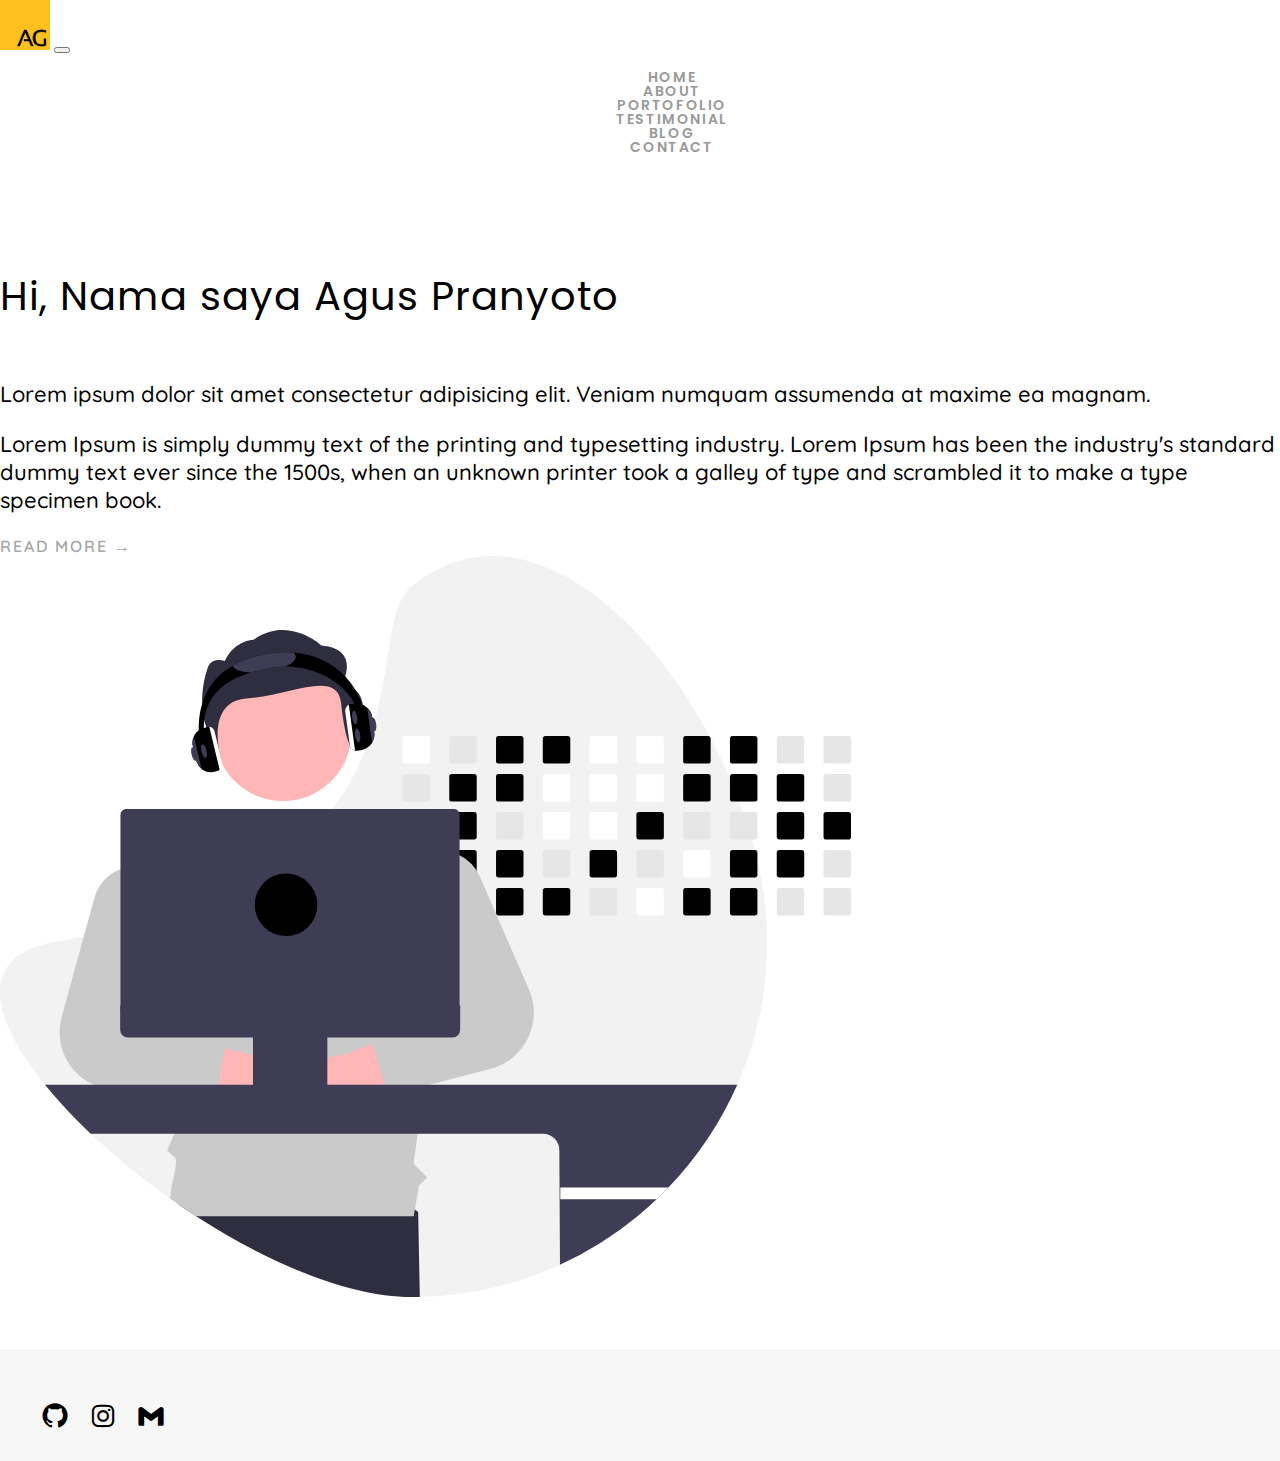
<file: index.html>
<!DOCTYPE html>
<html lang="en">
  <head>
    <meta charset="UTF-8" />
    <meta http-equiv="X-UA-Compatible" content="IE=edge" />
    <meta name="viewport" content="width=device-width, initial-scale=1.0" />
    <title>Portofolio Agus Pranyoto</title>
    <!-- google font -->
    <link
      href="https://fonts.googleapis.com/css2?family=Poppins:ital,wght@0,100;0,200;0,300;0,400;0,500;0,600;0,700;0,800;0,900;1,100;1,200;1,300;1,400;1,500;1,600;1,700;1,800;1,900&display=swap"
      rel="stylesheet"
    />
    <link
      href="https://fonts.googleapis.com/css2?family=Quicksand:wght@300;400;500;600;700&display=swap"
      rel="stylesheet"
    />
    <!-- bootstrap css file -->
    <link
      href="https://cdn.jsdelivr.net/npm/bootstrap@5.0.2/dist/css/bootstrap.min.css"
      rel="stylesheet"
      integrity="sha384-EVSTQN3/azprG1Anm3QDgpJLIm9Nao0Yz1ztcQTwFspd3yD65VohhpuuCOmLASjC"
      crossorigin="anonymous"
    />
    <!-- box icon  -->
    <link
      href="https://unpkg.com/boxicons@2.1.2/css/boxicons.min.css"
      rel="stylesheet"
    />
    <!-- css file -->
    <link rel="stylesheet" href="./css/style.css" />
  </head>
  <body>
    <!-- main start -->
    <div class="main-wrapper">
      <!-- header start -->
      <div class="header">
        <!-- nav start -->
        <nav class="navbar navbar-expand-lg navbar-light">
          <div class="container">
            <a class="navbar-brand" href="index.html">
              <img src="img/logo aguud2.png" width="50" alt="" />
            </a>
            <button
              class="navbar-toggler"
              type="button"
              data-bs-toggle="collapse"
              data-bs-target="#navbarSupportedContent"
              aria-controls="navbarSupportedContent"
              aria-expanded="false"
              aria-label="Toggle navigation"
            >
              <span class="navbar-toggler-icon"></span>
            </button>
            <div class="collapse navbar-collapse" id="navbarSupportedContent">
              <ul class="navbar-nav ms-auto mt-2 mt-lg-0">
                <li class="nav-item">
                  <a class="nav-link" href="index.html">Home</a>
                </li>
                <li class="nav-item">
                  <a class="nav-link" href="about.html">About</a>
                </li>
                <li class="nav-item">
                  <a class="nav-link" href="portofolio.html">Portofolio</a>
                </li>
                <li class="nav-item">
                  <a class="nav-link" href="testimonial.html">Testimonial</a>
                </li>
                <li class="nav-item">
                  <a class="nav-link" href="blog.html">Blog</a>
                </li>
                <li class="nav-item">
                  <a class="nav-link" href="contact.html">Contact</a>
                </li>
              </ul>
            </div>
          </div>
        </nav>
        <!-- nav end -->
      </div>
      <!-- header end -->
      <!-- banner content start -->
      <div class="banner-section">
        <div class="container">
          <div class="row justify-content-center align-items-center">
            <div class="col-lg-6">
              <h1 class="banner-title">Hi, Nama saya Agus Pranyoto</h1>
              <p class="banner-desc">
                Lorem ipsum dolor sit amet consectetur adipisicing elit. Veniam
                numquam assumenda at maxime ea magnam.
              </p>
              <p class="banner-desc pb-3">
                Lorem Ipsum is simply dummy text of the printing and typesetting
                industry. Lorem Ipsum has been the industry's standard dummy
                text ever since the 1500s, when an unknown printer took a galley
                of type and scrambled it to make a type specimen book.
              </p>
              <a href="about.html" class="banner-btn">read more &rarr;</a>
            </div>
            <div class="col-lg-6 col-md-8">
              <img src="img/1.svg" alt="" />
            </div>
          </div>
        </div>
      </div>
      <!-- banner content end -->
    </div>
    <!-- main end -->
    <!-- footer start-->
    <div class="footer">
      <div class="container">
        <div class="social-media text-center">
          <ul class="footer-list">
            <li>
              <a href="https://github.com/aguspranyoto"
                ><i class="bx bxl-github"></i
              ></a>
            </li>
            <li>
              <a href="https://www.instagram.com/aguud/"
                ><i class="bx bxl-instagram"></i
              ></a>
            </li>
            <li>
              <a href="mailto:agusprnyt@gmail.com"
                ><i class="bx bxl-gmail"></i
              ></a>
            </li>
          </ul>
        </div>
      </div>
    </div>
    <!-- footer end -->

    <!-- script bootstrap js -->
    <script
      src="https://cdn.jsdelivr.net/npm/bootstrap@5.0.2/dist/js/bootstrap.bundle.min.js"
      integrity="sha384-MrcW6ZMFYlzcLA8Nl+NtUVF0sA7MsXsP1UyJoMp4YLEuNSfAP+JcXn/tWtIaxVXM"
      crossorigin="anonymous"
    ></script>
  </body>
</html>
</file>
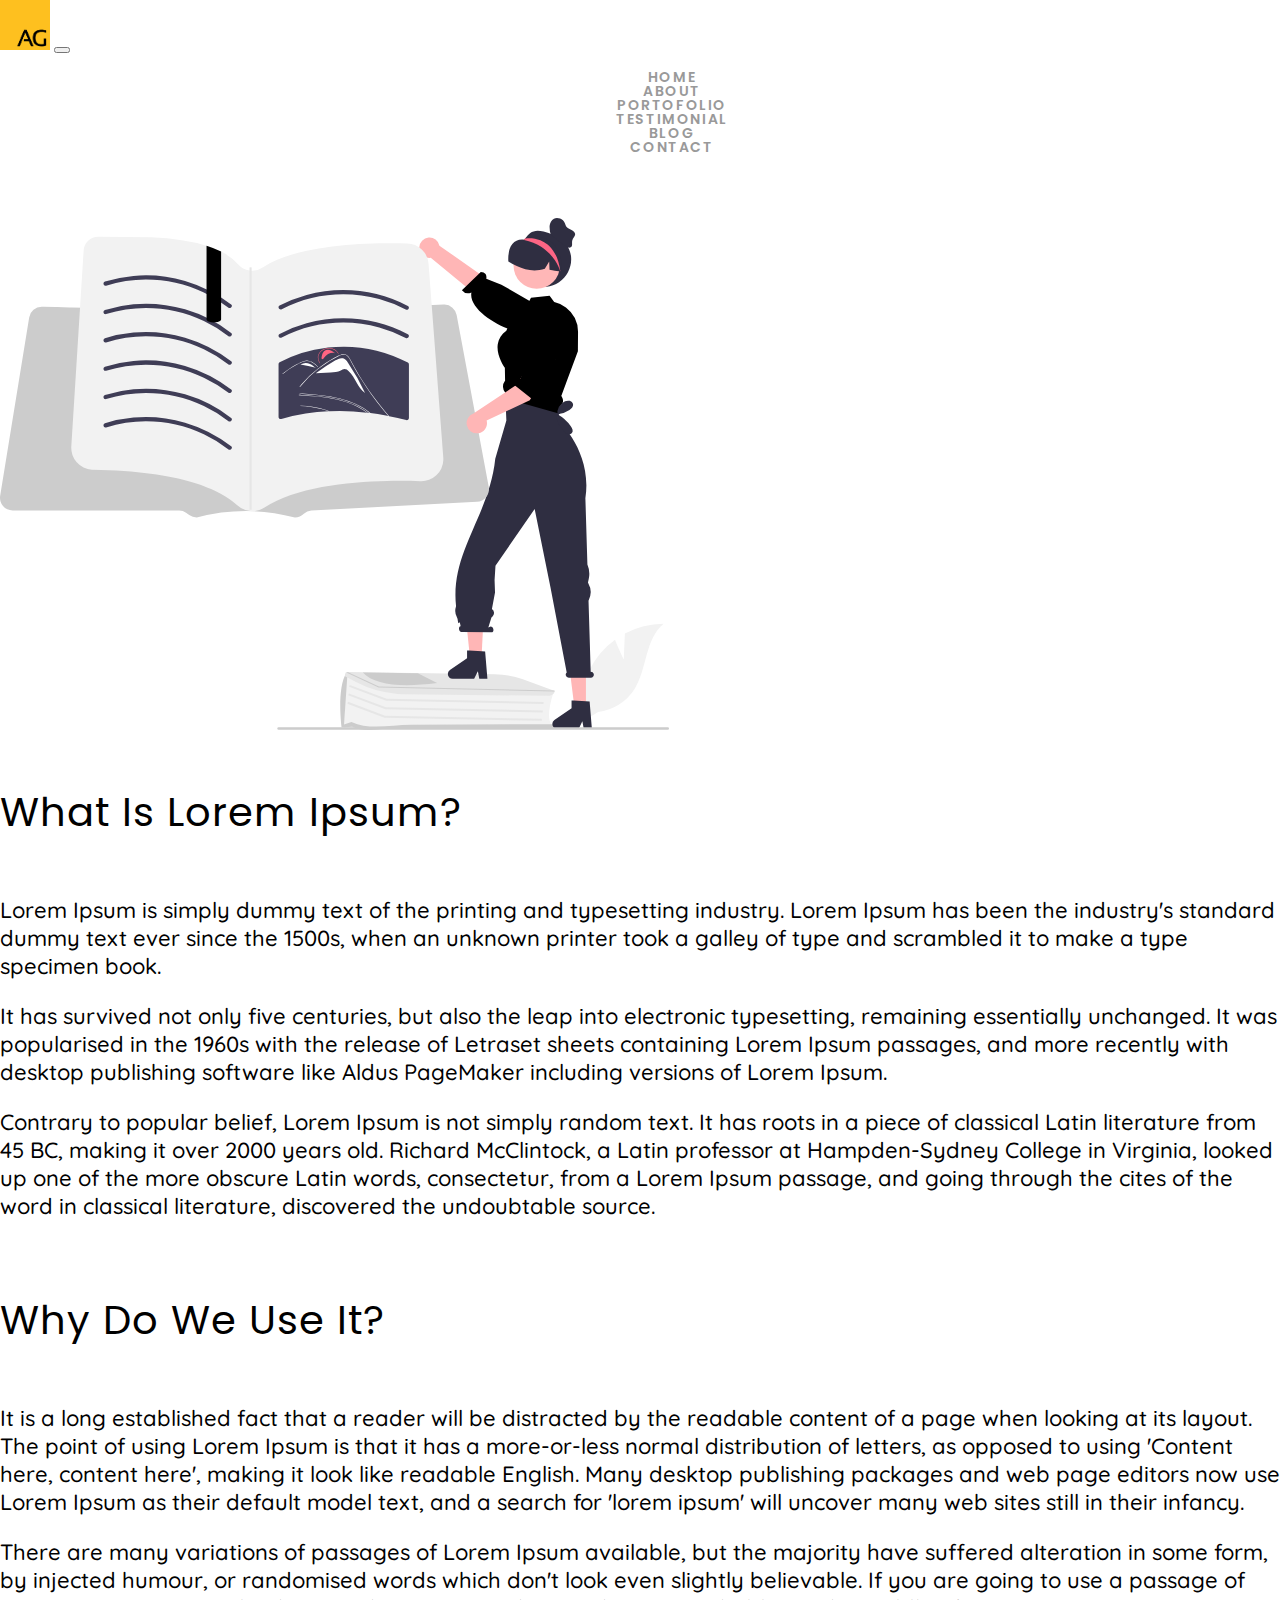
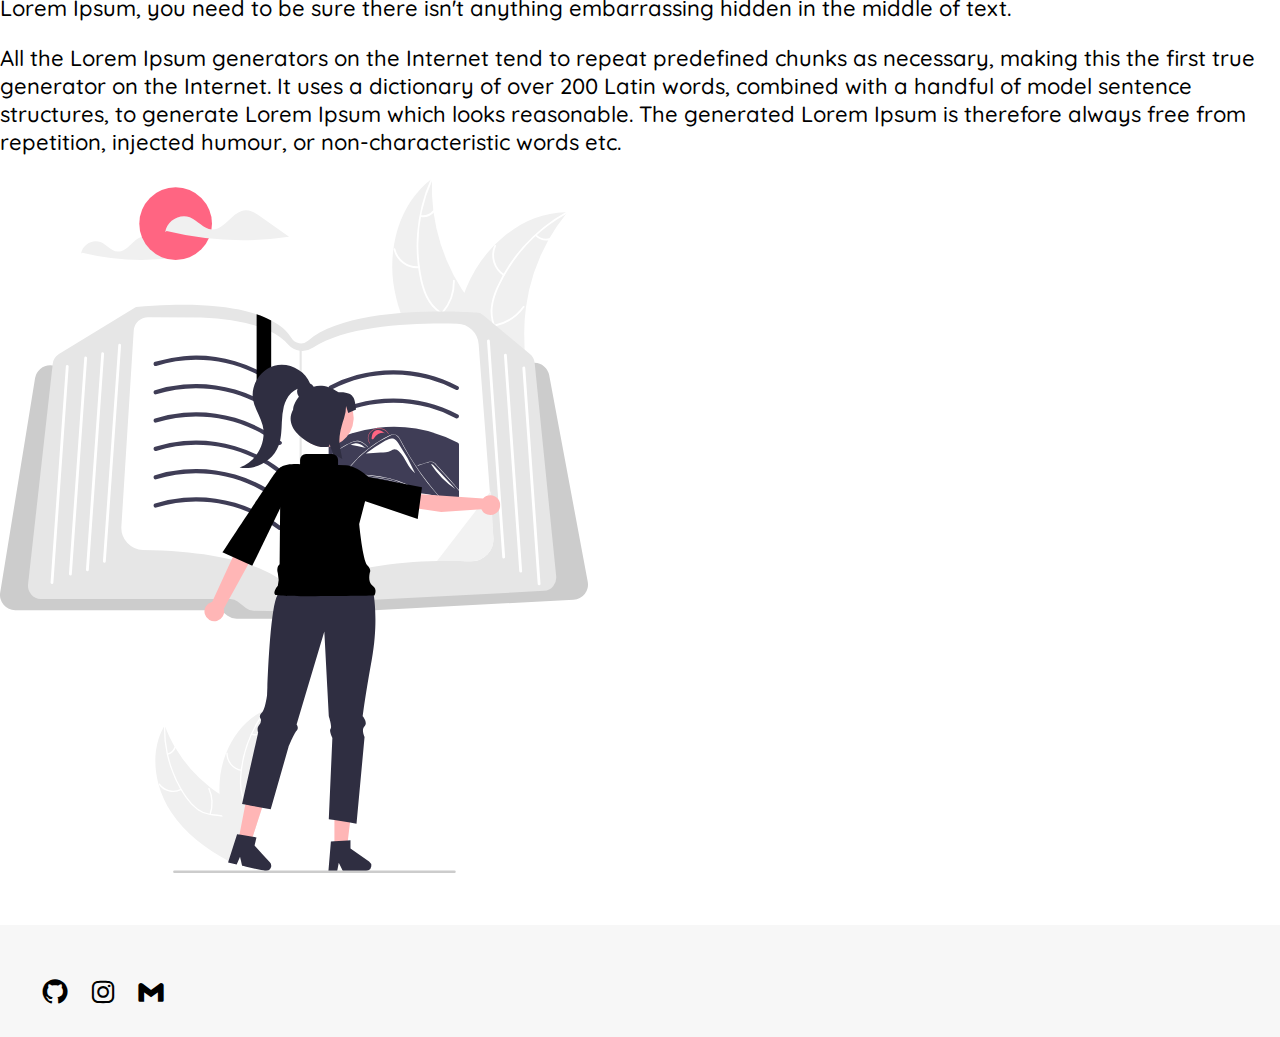
<file: about.html>
<!DOCTYPE html>
<html lang="en">
  <head>
    <meta charset="UTF-8" />
    <meta http-equiv="X-UA-Compatible" content="IE=edge" />
    <meta name="viewport" content="width=device-width, initial-scale=1.0" />
    <title>Aguud</title>
    <!-- google font -->
    <link
      href="https://fonts.googleapis.com/css2?family=Poppins:ital,wght@0,100;0,200;0,300;0,400;0,500;0,600;0,700;0,800;0,900;1,100;1,200;1,300;1,400;1,500;1,600;1,700;1,800;1,900&display=swap"
      rel="stylesheet"
    />
    <link
      href="https://fonts.googleapis.com/css2?family=Quicksand:wght@300;400;500;600;700&display=swap"
      rel="stylesheet"
    />
    <!-- bootstrap css file -->
    <link
      href="https://cdn.jsdelivr.net/npm/bootstrap@5.0.2/dist/css/bootstrap.min.css"
      rel="stylesheet"
      integrity="sha384-EVSTQN3/azprG1Anm3QDgpJLIm9Nao0Yz1ztcQTwFspd3yD65VohhpuuCOmLASjC"
      crossorigin="anonymous"
    />
    <!-- box icon  -->
    <link
      href="https://unpkg.com/boxicons@2.1.2/css/boxicons.min.css"
      rel="stylesheet"
    />
    <!-- css file -->
    <link rel="stylesheet" href="./css/style.css" />
  </head>
  <body>
    <!-- main start -->
    <div class="main-wrapper">
      <!-- header start -->
      <div class="header">
        <!-- nav start -->
        <nav class="navbar navbar-expand-lg navbar-light">
          <div class="container">
            <a class="navbar-brand" href="index.html">
              <img src="img/logo aguud2.png" width="50" alt="" />
            </a>
            <button
              class="navbar-toggler"
              type="button"
              data-bs-toggle="collapse"
              data-bs-target="#navbarSupportedContent"
              aria-controls="navbarSupportedContent"
              aria-expanded="false"
              aria-label="Toggle navigation"
            >
              <span class="navbar-toggler-icon"></span>
            </button>
            <div class="collapse navbar-collapse" id="navbarSupportedContent">
              <ul class="navbar-nav ms-auto mt-2 mt-lg-0">
                <li class="nav-item">
                  <a class="nav-link" href="index.html">Home</a>
                </li>
                <li class="nav-item">
                  <a class="nav-link" href="about.html">About</a>
                </li>
                <li class="nav-item">
                  <a class="nav-link" href="portofolio.html">Portofolio</a>
                </li>
                <li class="nav-item">
                  <a class="nav-link" href="testimonial.html">Testimonial</a>
                </li>
                <li class="nav-item">
                  <a class="nav-link" href="blog.html">Blog</a>
                </li>
                <li class="nav-item">
                  <a class="nav-link" href="contact.html">Contact</a>
                </li>
              </ul>
            </div>
          </div>
        </nav>
        <!-- nav end -->
      </div>
      <!-- header end -->
      <!-- about start -->
      <div class="about-section">
        <!-- my story 1 -->
        <div class="container">
          <div class="row justify-content-center align-items-center">
            <div class="col-lg-6 col-md-8">
              <img src="img/about/1.svg" alt="" />
            </div>
            <div class="col-lg-6">
              <h1 class="about-title">What is Lorem Ipsum?</h1>
              <p class="about-desc">
                Lorem Ipsum is simply dummy text of the printing and typesetting
                industry. Lorem Ipsum has been the industry's standard dummy
                text ever since the 1500s, when an unknown printer took a galley
                of type and scrambled it to make a type specimen book.
              </p>
              <p class="about-desc">
                It has survived not only five centuries, but also the leap into
                electronic typesetting, remaining essentially unchanged. It was
                popularised in the 1960s with the release of Letraset sheets
                containing Lorem Ipsum passages, and more recently with desktop
                publishing software like Aldus PageMaker including versions of
                Lorem Ipsum.
              </p>
              <p class="about-desc">
                Contrary to popular belief, Lorem Ipsum is not simply random
                text. It has roots in a piece of classical Latin literature from
                45 BC, making it over 2000 years old. Richard McClintock, a
                Latin professor at Hampden-Sydney College in Virginia, looked up
                one of the more obscure Latin words, consectetur, from a Lorem
                Ipsum passage, and going through the cites of the word in
                classical literature, discovered the undoubtable source.
              </p>
            </div>
          </div>
        </div>
        <!-- my story 2 -->
        <div class="container">
          <div class="row justify-content-center align-items-center">
            <div class="col-lg-6">
              <h1 class="about-title">Why do we use it?</h1>
              <p class="about-desc">
                It is a long established fact that a reader will be distracted
                by the readable content of a page when looking at its layout.
                The point of using Lorem Ipsum is that it has a more-or-less
                normal distribution of letters, as opposed to using 'Content
                here, content here', making it look like readable English. Many
                desktop publishing packages and web page editors now use Lorem
                Ipsum as their default model text, and a search for 'lorem
                ipsum' will uncover many web sites still in their infancy.
              </p>
              <p class="about-desc">
                There are many variations of passages of Lorem Ipsum available,
                but the majority have suffered alteration in some form, by
                injected humour, or randomised words which don't look even
                slightly believable. If you are going to use a passage of Lorem
                Ipsum, you need to be sure there isn't anything embarrassing
                hidden in the middle of text.
              </p>
              <p class="about-desc">
                All the Lorem Ipsum generators on the Internet tend to repeat
                predefined chunks as necessary, making this the first true
                generator on the Internet. It uses a dictionary of over 200
                Latin words, combined with a handful of model sentence
                structures, to generate Lorem Ipsum which looks reasonable. The
                generated Lorem Ipsum is therefore always free from repetition,
                injected humour, or non-characteristic words etc.
              </p>
            </div>
            <div class="col-lg-6 col-md-8">
              <img src="img/about/2.svg" alt="" />
            </div>
          </div>
        </div>
      </div>
      <!-- about end -->
    </div>
    <!-- main end -->
    <!-- footer start-->
    <div class="footer">
      <div class="container">
        <div class="social-media text-center">
          <ul class="footer-list">
            <li>
              <a href="https://github.com/aguspranyoto"
                ><i class="bx bxl-github"></i
              ></a>
            </li>
            <li>
              <a href="https://www.instagram.com/aguud/"
                ><i class="bx bxl-instagram"></i
              ></a>
            </li>
            <li>
              <a href="mailto:agusprnyt@gmail.com"
                ><i class="bx bxl-gmail"></i
              ></a>
            </li>
          </ul>
        </div>
      </div>
    </div>
    <!-- footer end -->

    <!-- script bootstrap js -->
    <script
      src="https://cdn.jsdelivr.net/npm/bootstrap@5.0.2/dist/js/bootstrap.bundle.min.js"
      integrity="sha384-MrcW6ZMFYlzcLA8Nl+NtUVF0sA7MsXsP1UyJoMp4YLEuNSfAP+JcXn/tWtIaxVXM"
      crossorigin="anonymous"
    ></script>
  </body>
</html>
</file>
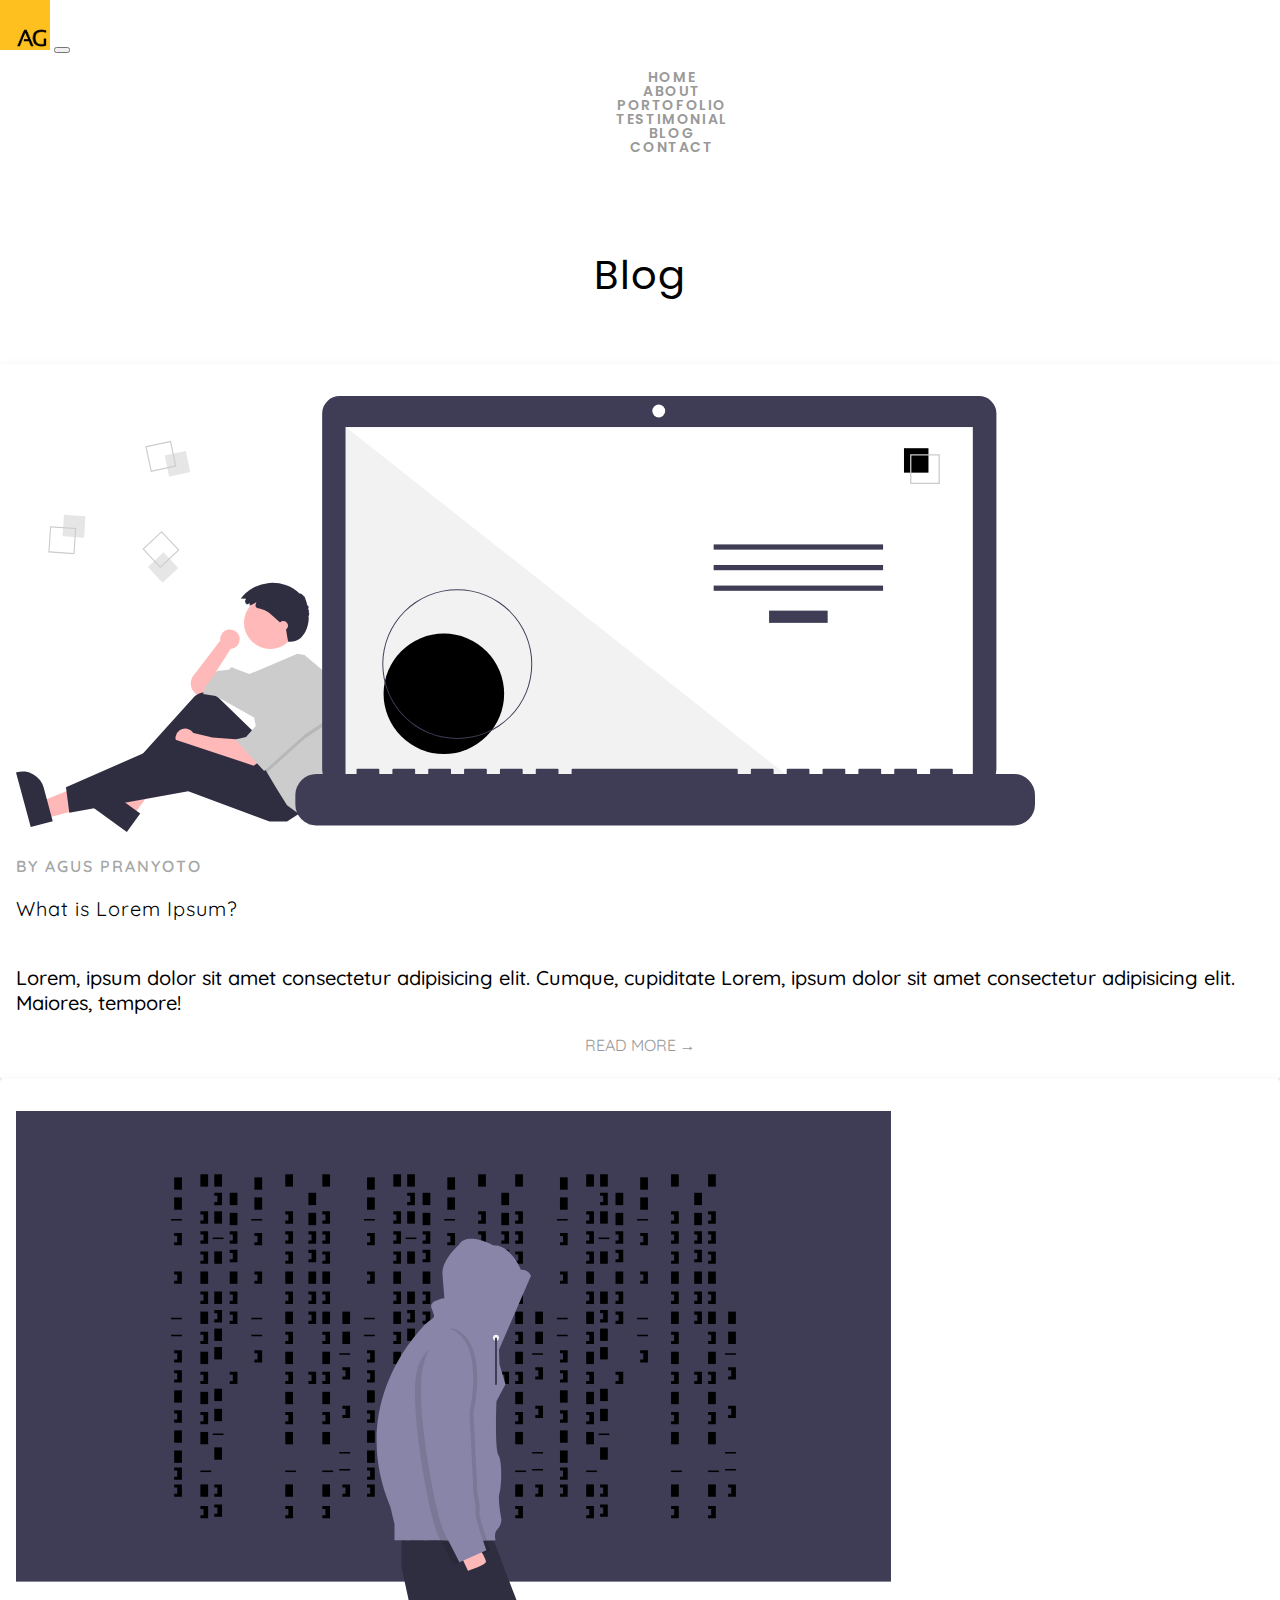
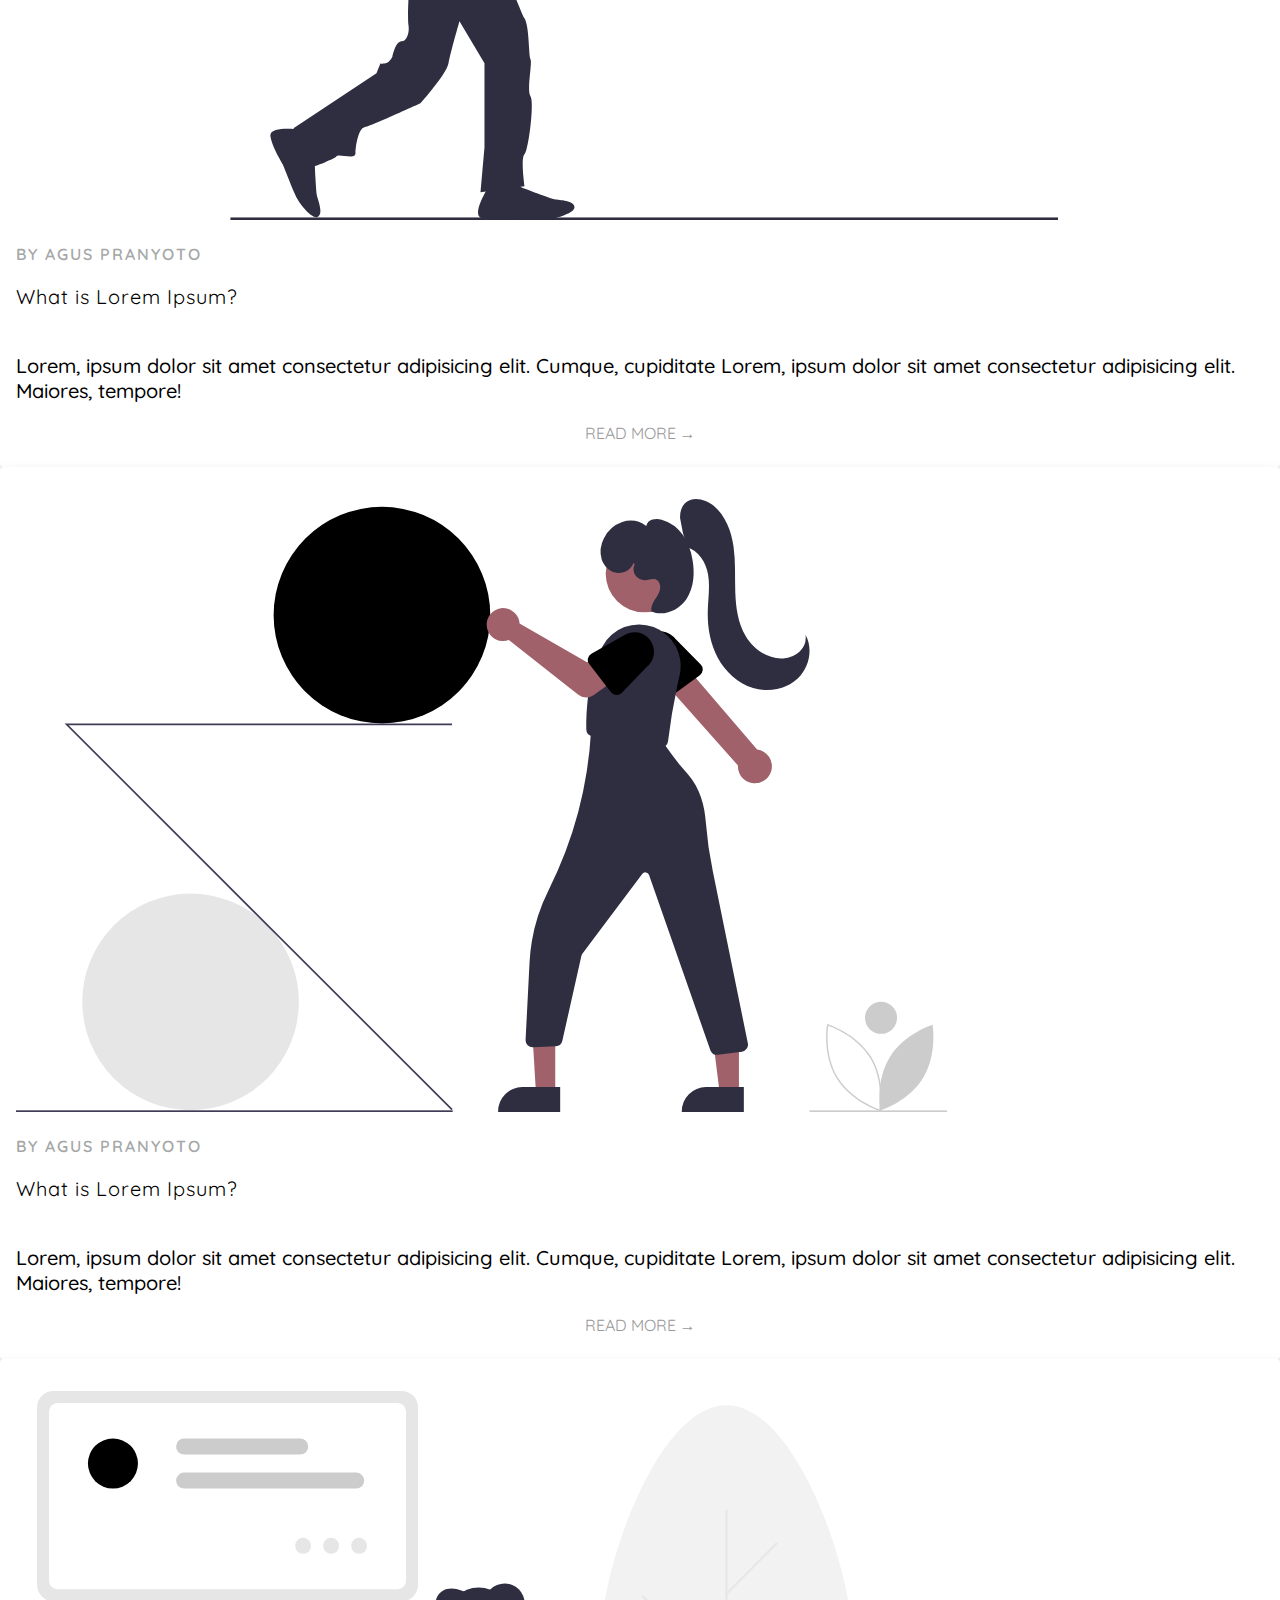
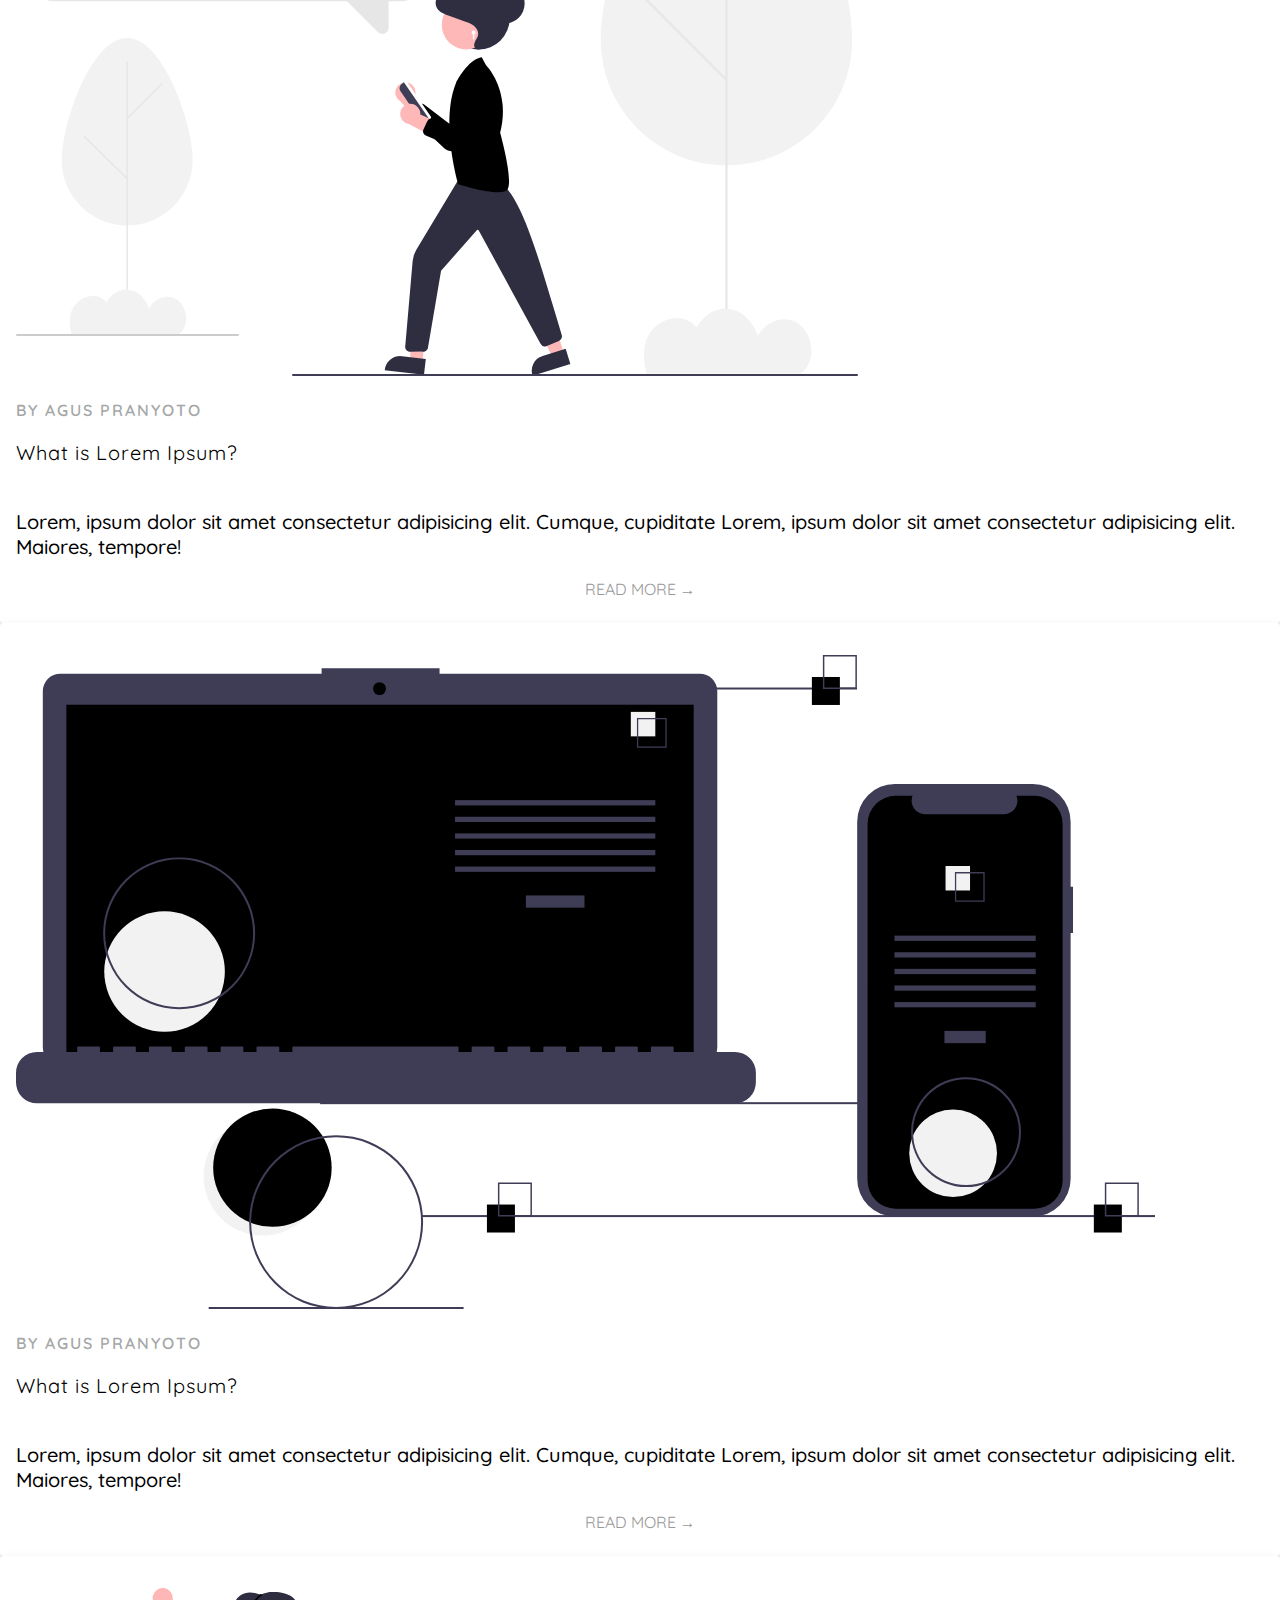
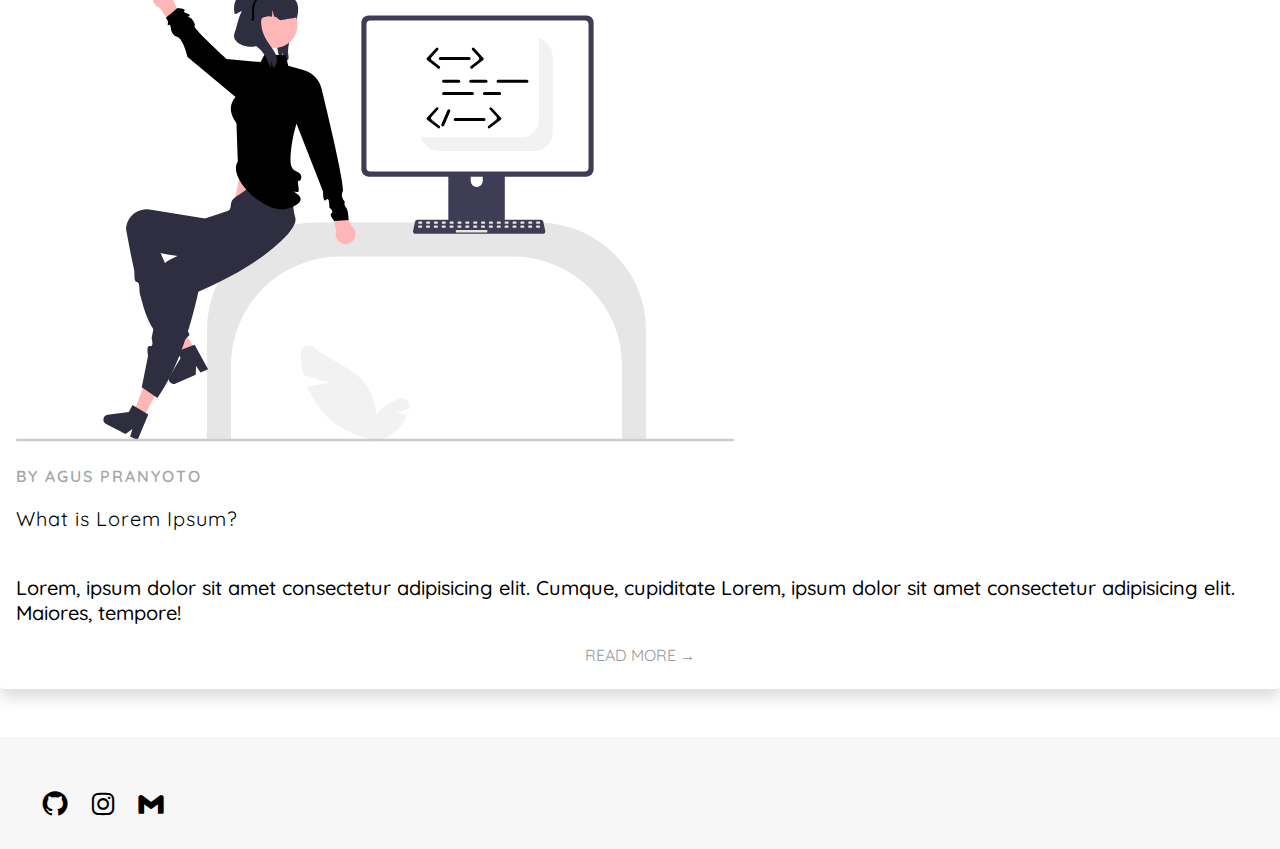
<file: blog.html>
<!DOCTYPE html>
<html lang="en">
  <head>
    <meta charset="UTF-8" />
    <meta http-equiv="X-UA-Compatible" content="IE=edge" />
    <meta name="viewport" content="width=device-width, initial-scale=1.0" />
    <title>Portofolio Agus Pranyoto</title>
    <!-- google font -->
    <link
      href="https://fonts.googleapis.com/css2?family=Poppins:ital,wght@0,100;0,200;0,300;0,400;0,500;0,600;0,700;0,800;0,900;1,100;1,200;1,300;1,400;1,500;1,600;1,700;1,800;1,900&display=swap"
      rel="stylesheet"
    />
    <link
      href="https://fonts.googleapis.com/css2?family=Quicksand:wght@300;400;500;600;700&display=swap"
      rel="stylesheet"
    />
    <!-- bootstrap css file -->
    <link
      href="https://cdn.jsdelivr.net/npm/bootstrap@5.0.2/dist/css/bootstrap.min.css"
      rel="stylesheet"
      integrity="sha384-EVSTQN3/azprG1Anm3QDgpJLIm9Nao0Yz1ztcQTwFspd3yD65VohhpuuCOmLASjC"
      crossorigin="anonymous"
    />
    <!-- box icon  -->
    <link
      href="https://unpkg.com/boxicons@2.1.2/css/boxicons.min.css"
      rel="stylesheet"
    />
    <!-- css file -->
    <link rel="stylesheet" href="./css/style.css" />
  </head>
  <body>
    <!-- main start -->
    <div class="main-wrapper">
      <!-- header start -->
      <div class="header">
        <!-- nav start -->
        <nav class="navbar navbar-expand-lg navbar-light">
          <div class="container">
            <a class="navbar-brand" href="index.html">
              <img src="img/logo aguud2.png" width="50" alt="" />
            </a>
            <button
              class="navbar-toggler"
              type="button"
              data-bs-toggle="collapse"
              data-bs-target="#navbarSupportedContent"
              aria-controls="navbarSupportedContent"
              aria-expanded="false"
              aria-label="Toggle navigation"
            >
              <span class="navbar-toggler-icon"></span>
            </button>
            <div class="collapse navbar-collapse" id="navbarSupportedContent">
              <ul class="navbar-nav ms-auto mt-2 mt-lg-0">
                <li class="nav-item">
                  <a class="nav-link" href="index.html">Home</a>
                </li>
                <li class="nav-item">
                  <a class="nav-link" href="about.html">About</a>
                </li>
                <li class="nav-item">
                  <a class="nav-link" href="portofolio.html">Portofolio</a>
                </li>
                <li class="nav-item">
                  <a class="nav-link" href="testimonial.html">Testimonial</a>
                </li>
                <li class="nav-item">
                  <a class="nav-link" href="blog.html">Blog</a>
                </li>
                <li class="nav-item">
                  <a class="nav-link" href="contact.html">Contact</a>
                </li>
              </ul>
            </div>
          </div>
        </nav>
        <!-- nav end -->
      </div>
      <!-- header end -->
      <!-- blog content start-->
      <div class="blog-section">
        <div class="container">
          <div class="row">
            <h1 class="blog-title">Blog</h1>
          </div>
          <div class="row row-cols-lg-3 row-cols-md-2 row-cols-1 g-4">
            <!-- card 1 -->
            <div class="col blog-card">
              <div class="card">
                <img src="img/blog/1.svg" class="blog-img" alt="" />
                <div class="card-body">
                  <p class="blog-name">by Agus Pranyoto</p>
                  <h3 class="card-title">What is Lorem Ipsum?</h3>
                  <p class="card-desc">
                    Lorem, ipsum dolor sit amet consectetur adipisicing elit.
                    Cumque, cupiditate Lorem, ipsum dolor sit amet consectetur
                    adipisicing elit. Maiores, tempore!
                  </p>
                </div>
                <div class="card-btn">
                  <a href="#" class="blog-btn">read more &rarr;</a>
                </div>
              </div>
            </div>
            <!-- card 2 -->
            <div class="col blog-card">
              <div class="card">
                <img src="img/blog/2.svg" class="blog-img" alt="" />
                <div class="card-body">
                  <p class="blog-name">by Agus Pranyoto</p>
                  <h3 class="card-title">What is Lorem Ipsum?</h3>
                  <p class="card-desc">
                    Lorem, ipsum dolor sit amet consectetur adipisicing elit.
                    Cumque, cupiditate Lorem, ipsum dolor sit amet consectetur
                    adipisicing elit. Maiores, tempore!
                  </p>
                </div>
                <div class="card-btn">
                  <a href="#" class="blog-btn">read more &rarr;</a>
                </div>
              </div>
            </div>
            <!-- card 3 -->
            <div class="col blog-card">
              <div class="card">
                <img src="img/blog/3.svg" class="blog-img" alt="" />
                <div class="card-body">
                  <p class="blog-name">by Agus Pranyoto</p>
                  <h3 class="card-title">What is Lorem Ipsum?</h3>
                  <p class="card-desc">
                    Lorem, ipsum dolor sit amet consectetur adipisicing elit.
                    Cumque, cupiditate Lorem, ipsum dolor sit amet consectetur
                    adipisicing elit. Maiores, tempore!
                  </p>
                </div>
                <div class="card-btn">
                  <a href="#" class="blog-btn">read more &rarr;</a>
                </div>
              </div>
            </div>
            <!-- card 4 -->
            <div class="col blog-card">
              <div class="card">
                <img src="img/blog/4.svg" class="blog-img" alt="" />
                <div class="card-body">
                  <p class="blog-name">by Agus Pranyoto</p>
                  <h3 class="card-title">What is Lorem Ipsum?</h3>
                  <p class="card-desc">
                    Lorem, ipsum dolor sit amet consectetur adipisicing elit.
                    Cumque, cupiditate Lorem, ipsum dolor sit amet consectetur
                    adipisicing elit. Maiores, tempore!
                  </p>
                </div>
                <div class="card-btn">
                  <a href="#" class="blog-btn">read more &rarr;</a>
                </div>
              </div>
            </div>
            <!-- card 5 -->
            <div class="col blog-card">
              <div class="card">
                <img src="img/blog/5.svg" class="blog-img" alt="" />
                <div class="card-body">
                  <p class="blog-name">by Agus Pranyoto</p>
                  <h3 class="card-title">What is Lorem Ipsum?</h3>
                  <p class="card-desc">
                    Lorem, ipsum dolor sit amet consectetur adipisicing elit.
                    Cumque, cupiditate Lorem, ipsum dolor sit amet consectetur
                    adipisicing elit. Maiores, tempore!
                  </p>
                </div>
                <div class="card-btn">
                  <a href="#" class="blog-btn">read more &rarr;</a>
                </div>
              </div>
            </div>
            <!-- card 6 -->
            <div class="col blog-card">
              <div class="card">
                <img src="img/blog/6.svg" class="blog-img" alt="" />
                <div class="card-body">
                  <p class="blog-name">by Agus Pranyoto</p>
                  <h3 class="card-title">What is Lorem Ipsum?</h3>
                  <p class="card-desc">
                    Lorem, ipsum dolor sit amet consectetur adipisicing elit.
                    Cumque, cupiditate Lorem, ipsum dolor sit amet consectetur
                    adipisicing elit. Maiores, tempore!
                  </p>
                </div>
                <div class="card-btn">
                  <a href="#" class="blog-btn">read more &rarr;</a>
                </div>
              </div>
            </div>
          </div>
        </div>
      </div>
      <!-- blog content end -->
    </div>
    <!-- main end -->
    <!-- footer start-->
    <div class="footer">
      <div class="container">
        <div class="social-media text-center">
          <ul class="footer-list">
            <li>
              <a href="https://github.com/aguspranyoto"
                ><i class="bx bxl-github"></i
              ></a>
            </li>
            <li>
              <a href="https://www.instagram.com/aguud/"
                ><i class="bx bxl-instagram"></i
              ></a>
            </li>
            <li>
              <a href="mailto:agusprnyt@gmail.com"
                ><i class="bx bxl-gmail"></i
              ></a>
            </li>
          </ul>
        </div>
      </div>
    </div>
    <!-- footer end -->

    <!-- script bootstrap js -->
    <script
      src="https://cdn.jsdelivr.net/npm/bootstrap@5.0.2/dist/js/bootstrap.bundle.min.js"
      integrity="sha384-MrcW6ZMFYlzcLA8Nl+NtUVF0sA7MsXsP1UyJoMp4YLEuNSfAP+JcXn/tWtIaxVXM"
      crossorigin="anonymous"
    ></script>
  </body>
</html>
</file>
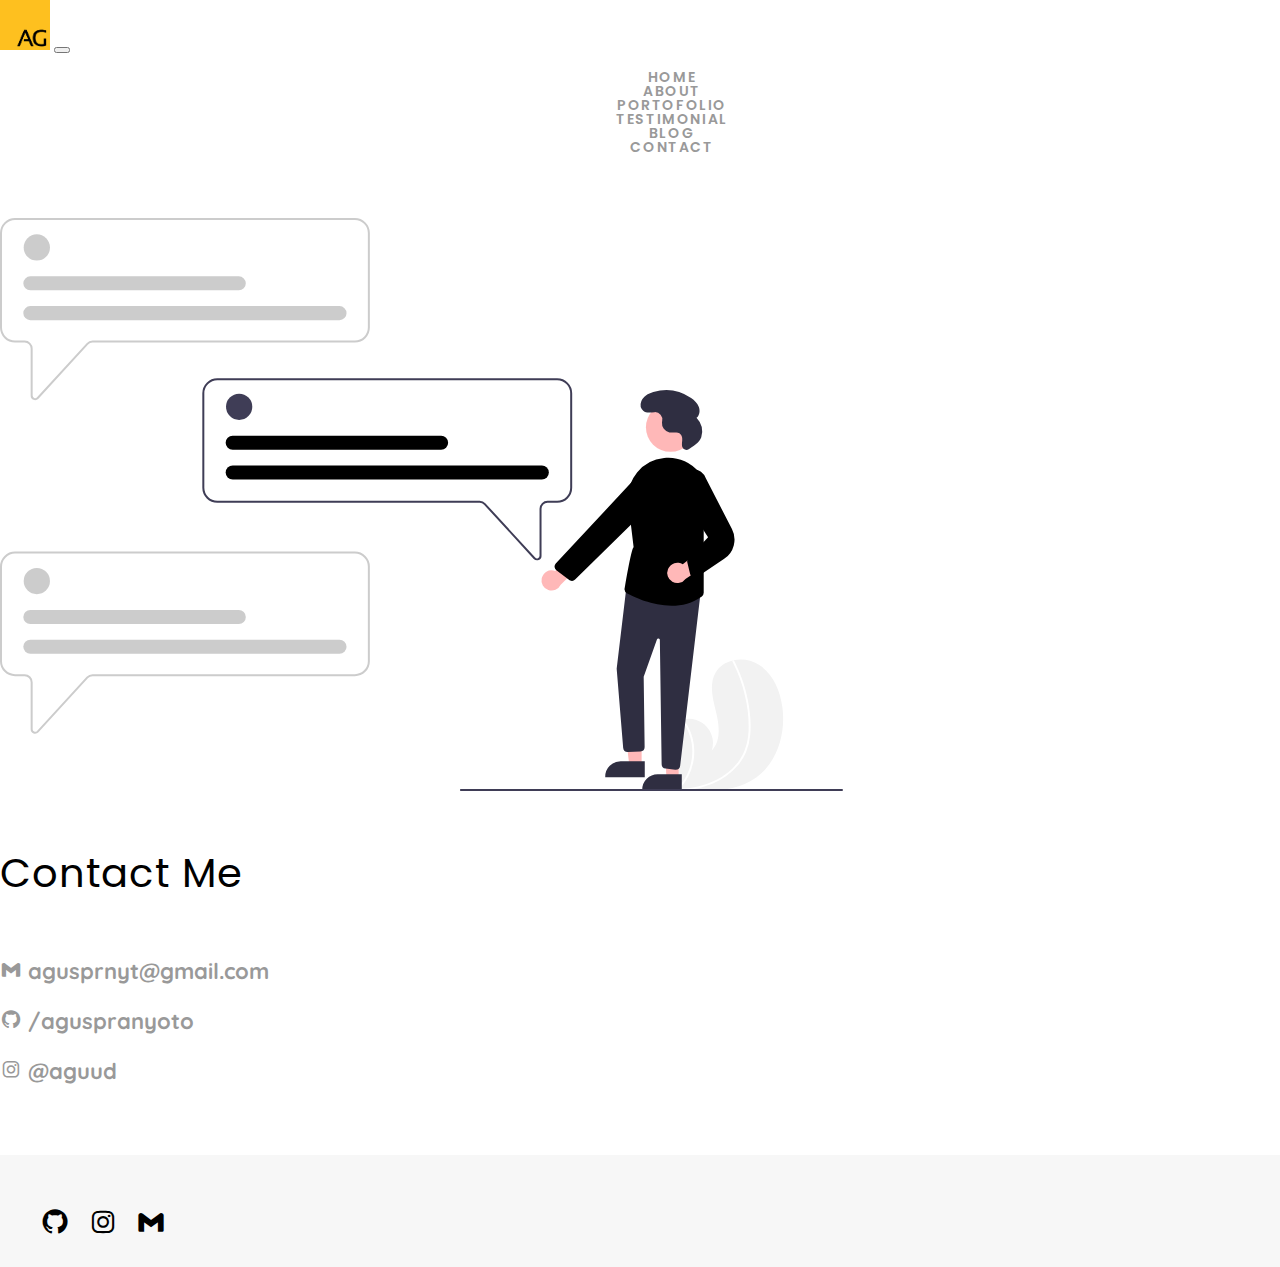
<file: contact.html>
<!DOCTYPE html>
<html lang="en">
  <head>
    <meta charset="UTF-8" />
    <meta http-equiv="X-UA-Compatible" content="IE=edge" />
    <meta name="viewport" content="width=device-width, initial-scale=1.0" />
    <title>Aguud</title>
    <!-- google font -->
    <link
      href="https://fonts.googleapis.com/css2?family=Poppins:ital,wght@0,100;0,200;0,300;0,400;0,500;0,600;0,700;0,800;0,900;1,100;1,200;1,300;1,400;1,500;1,600;1,700;1,800;1,900&display=swap"
      rel="stylesheet"
    />
    <link
      href="https://fonts.googleapis.com/css2?family=Quicksand:wght@300;400;500;600;700&display=swap"
      rel="stylesheet"
    />
    <!-- bootstrap css file -->
    <link
      href="https://cdn.jsdelivr.net/npm/bootstrap@5.0.2/dist/css/bootstrap.min.css"
      rel="stylesheet"
      integrity="sha384-EVSTQN3/azprG1Anm3QDgpJLIm9Nao0Yz1ztcQTwFspd3yD65VohhpuuCOmLASjC"
      crossorigin="anonymous"
    />
    <!-- box icon  -->
    <link
      href="https://unpkg.com/boxicons@2.1.2/css/boxicons.min.css"
      rel="stylesheet"
    />
    <!-- css file -->
    <link rel="stylesheet" href="./css/style.css" />
  </head>
  <body>
    <!-- main start -->
    <div class="main-wrapper">
      <!-- header start -->
      <div class="header">
        <!-- nav start -->
        <nav class="navbar navbar-expand-lg navbar-light">
          <div class="container">
            <a class="navbar-brand" href="index.html">
              <img src="img/logo aguud2.png" width="50" alt="" />
            </a>
            <button
              class="navbar-toggler"
              type="button"
              data-bs-toggle="collapse"
              data-bs-target="#navbarSupportedContent"
              aria-controls="navbarSupportedContent"
              aria-expanded="false"
              aria-label="Toggle navigation"
            >
              <span class="navbar-toggler-icon"></span>
            </button>
            <div class="collapse navbar-collapse" id="navbarSupportedContent">
              <ul class="navbar-nav ms-auto mt-2 mt-lg-0">
                <li class="nav-item">
                  <a class="nav-link" href="index.html">Home</a>
                </li>
                <li class="nav-item">
                  <a class="nav-link" href="about.html">About</a>
                </li>
                <li class="nav-item">
                  <a class="nav-link" href="portofolio.html">Portofolio</a>
                </li>
                <li class="nav-item">
                  <a class="nav-link" href="testimonial.html">Testimonial</a>
                </li>
                <li class="nav-item">
                  <a class="nav-link" href="blog.html">Blog</a>
                </li>
                <li class="nav-item">
                  <a class="nav-link" href="contact.html">Contact</a>
                </li>
              </ul>
            </div>
          </div>
        </nav>
        <!-- nav end -->
      </div>
      <!-- header end -->
      <!-- contact start -->
      <div class="contact-section">
        <div class="container">
          <div class="row justify-content-center align-items-center">
            <div class="col-lg-6 col-md-10">
              <img src="img/contact/contact.svg" alt="" />
            </div>
            <div class="col-lg-6">
              <h1 class="contact-title">Contact me</h1>
              <p>
                <a href="#">
                  <i class="bx bxl-gmail"></i>
                  <b>agusprnyt@gmail.com</b>
                </a>
              </p>
              <p>
                <a href="#">
                  <i class="bx bxl-github"></i>
                  <b>/aguspranyoto</b>
                </a>
              </p>
              <p>
                <a href="#">
                  <i class="bx bxl-instagram"></i>
                  <b>@aguud</b>
                </a>
              </p>
              <!-- <li>
                <a href=""><i class="bx bxl-github"></i></a>
              </li>
              <li>
                <a href=""><i class="bx bxl-instagram"></i></a>
              </li>
              <li>
                <a href=""><i class="bx bxl-gmail"></i></a>
              </li> -->
            </div>
          </div>
        </div>
      </div>
      <!-- contact end -->
    </div>
    <!-- main end -->
    <!-- footer start-->
    <div class="footer">
      <div class="container">
        <div class="social-media text-center">
          <ul class="footer-list">
            <li>
              <a href="https://github.com/aguspranyoto"
                ><i class="bx bxl-github"></i
              ></a>
            </li>
            <li>
              <a href="https://www.instagram.com/aguud/"
                ><i class="bx bxl-instagram"></i
              ></a>
            </li>
            <li>
              <a href="mailto:agusprnyt@gmail.com"
                ><i class="bx bxl-gmail"></i
              ></a>
            </li>
          </ul>
        </div>
      </div>
    </div>
    <!-- footer end -->

    <!-- script bootstrap js -->
    <script
      src="https://cdn.jsdelivr.net/npm/bootstrap@5.0.2/dist/js/bootstrap.bundle.min.js"
      integrity="sha384-MrcW6ZMFYlzcLA8Nl+NtUVF0sA7MsXsP1UyJoMp4YLEuNSfAP+JcXn/tWtIaxVXM"
      crossorigin="anonymous"
    ></script>
  </body>
</html>
</file>
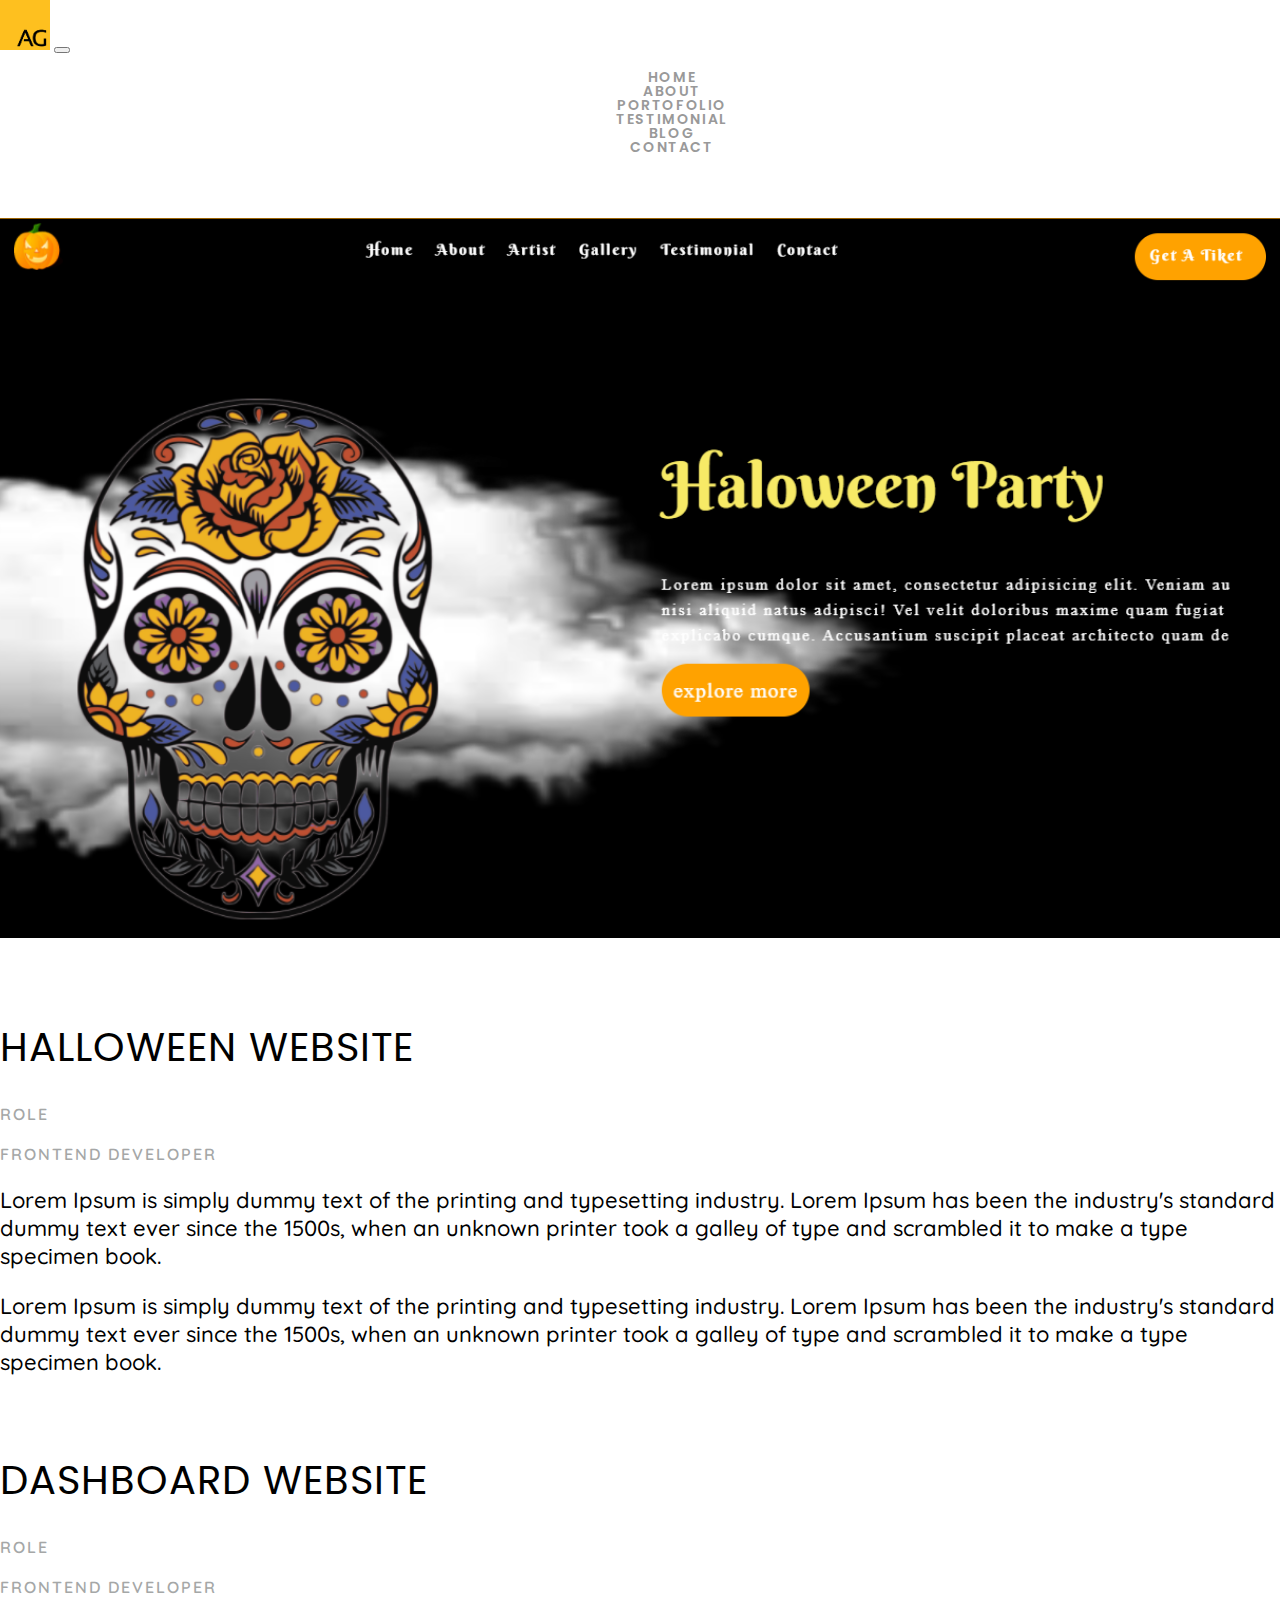
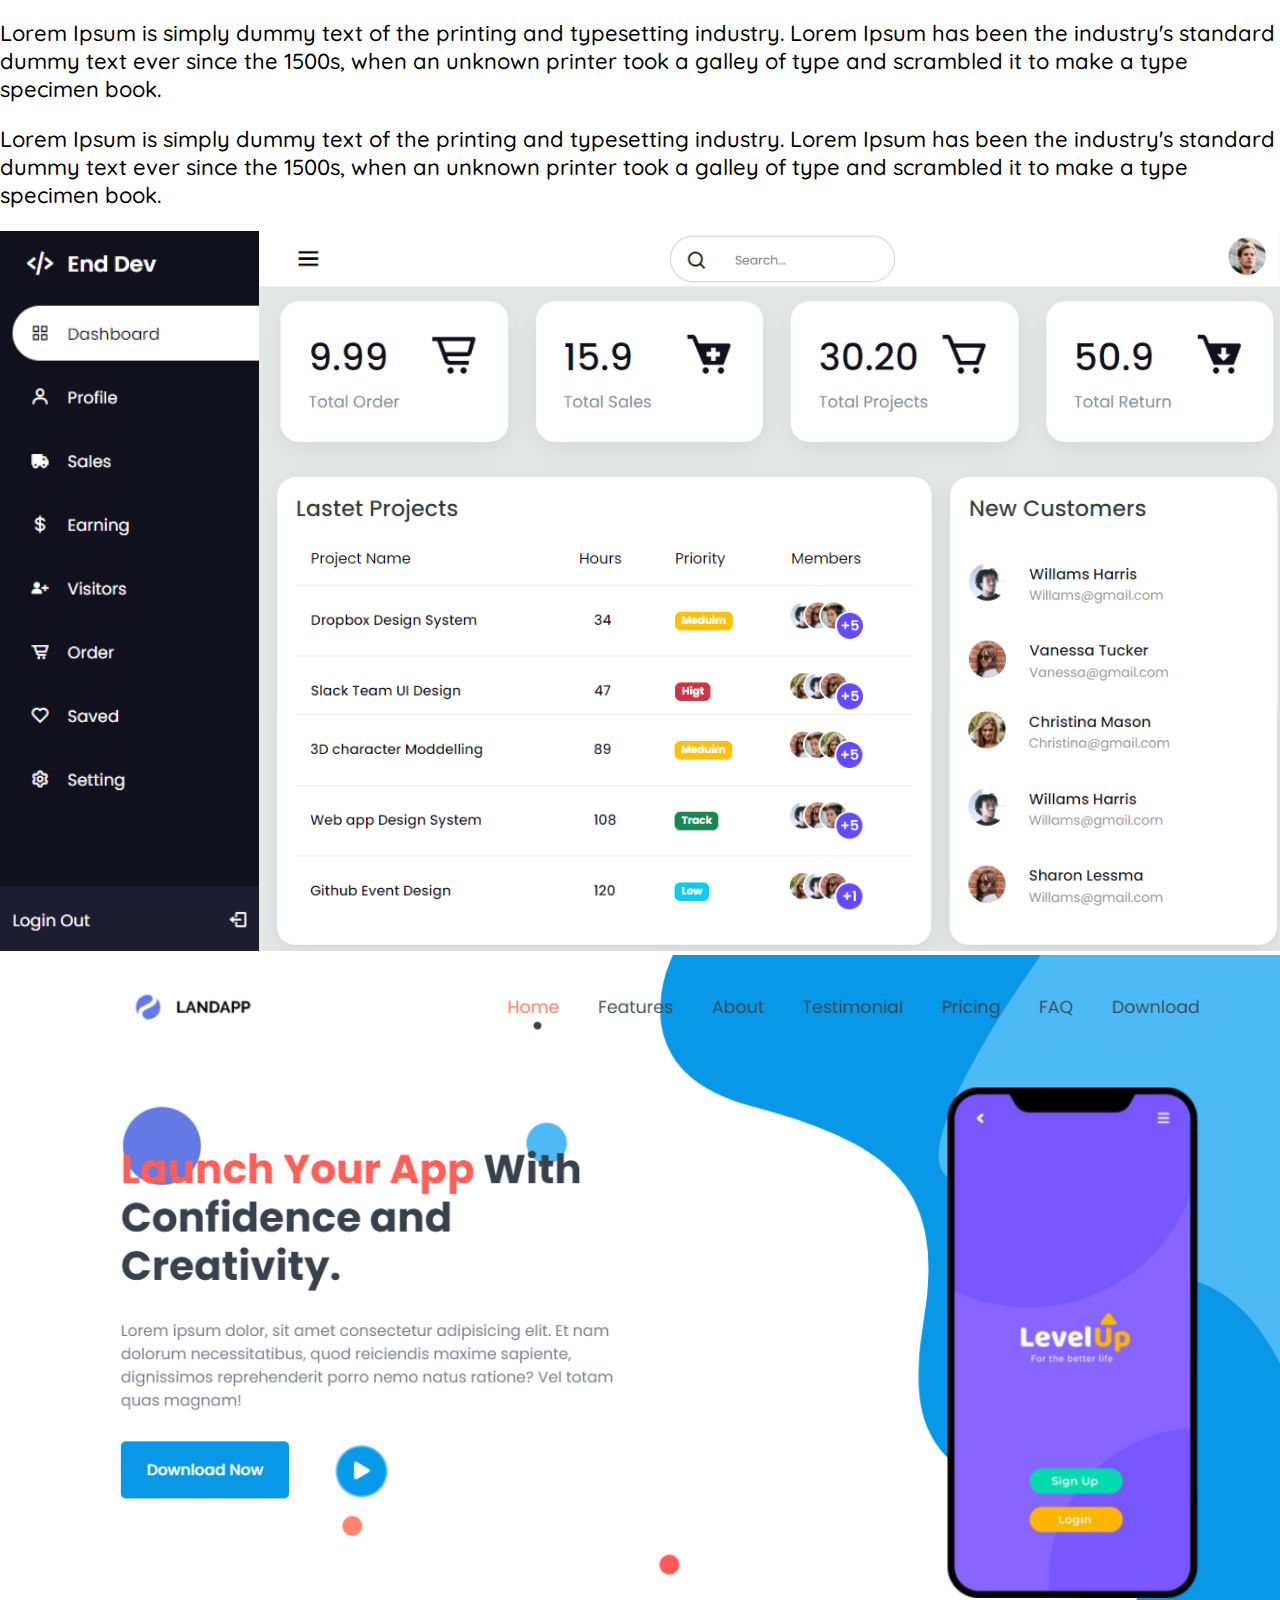
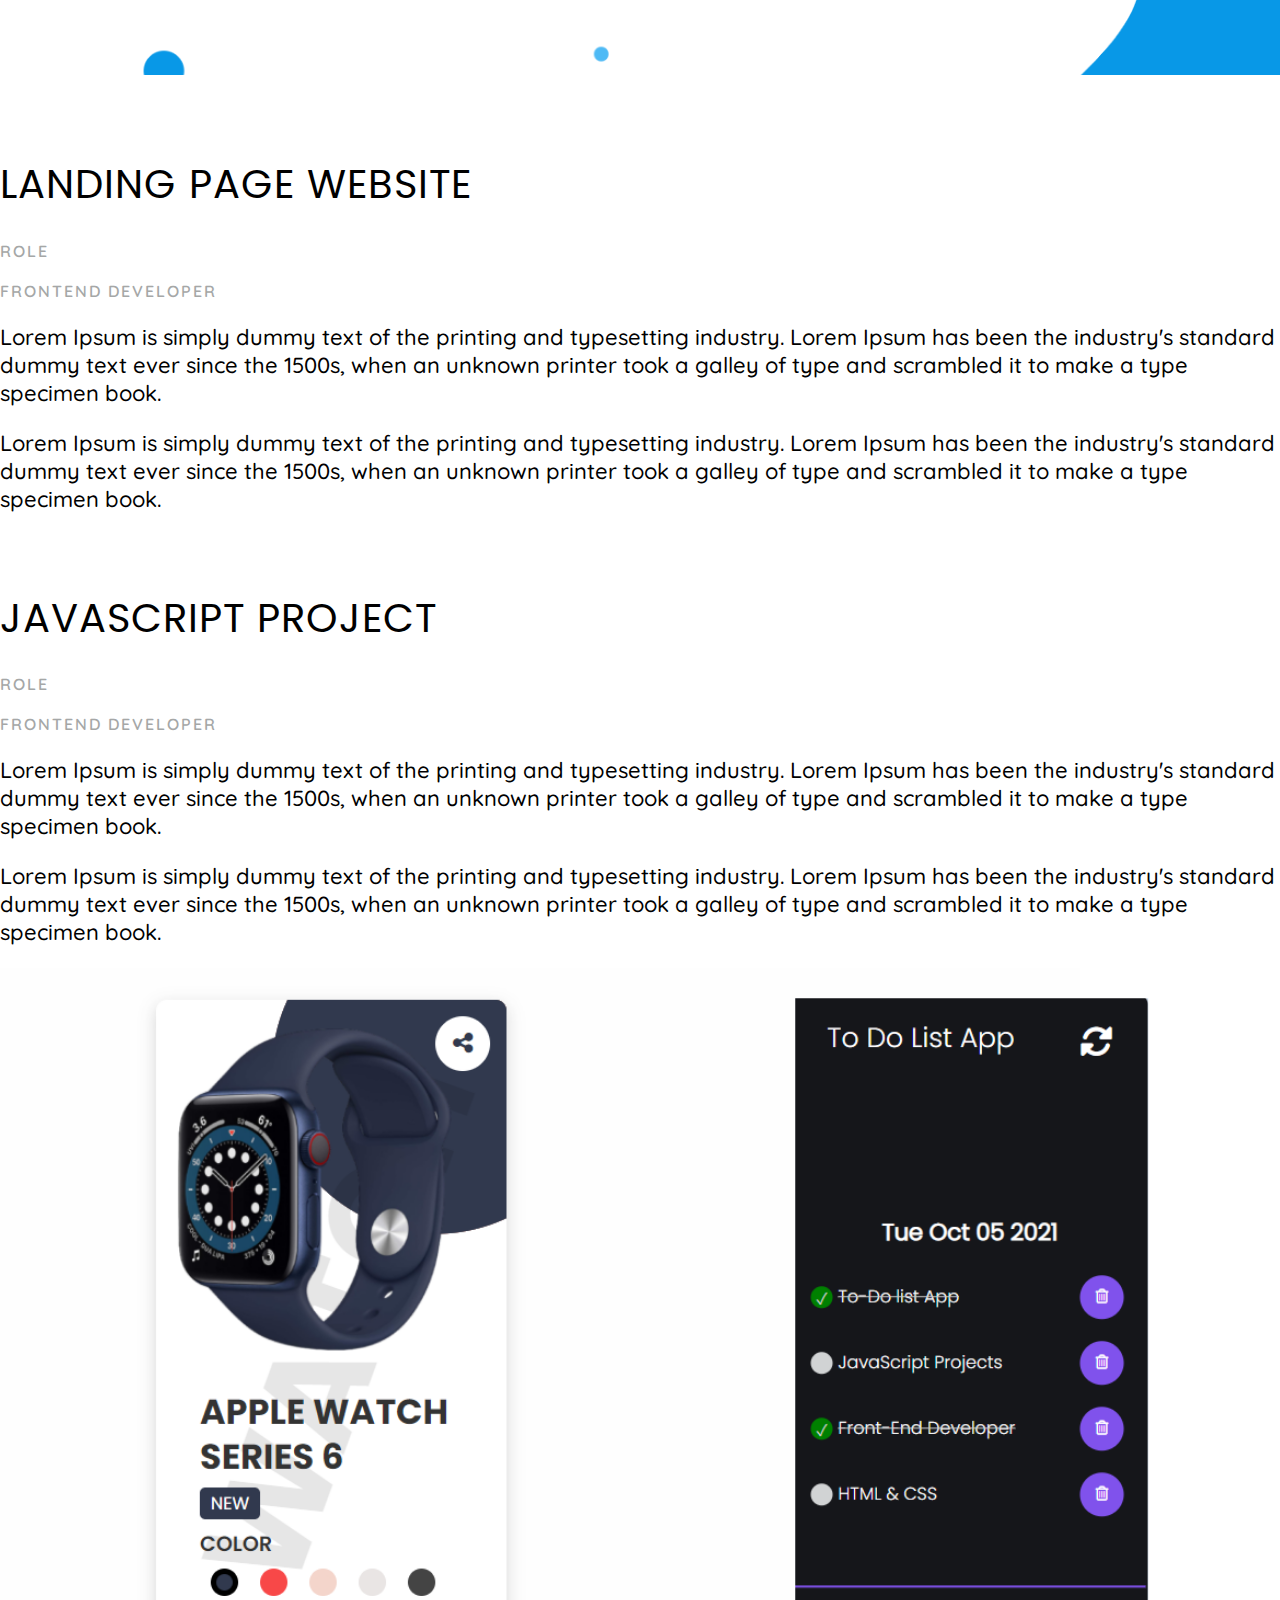
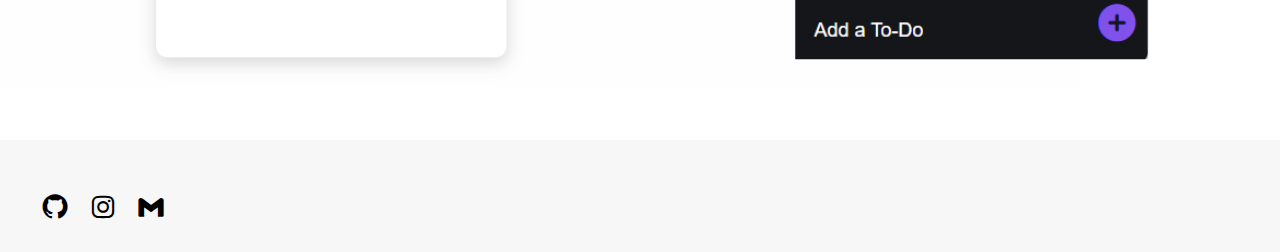
<file: portofolio.html>
<!DOCTYPE html>
<html lang="en">
  <head>
    <meta charset="UTF-8" />
    <meta http-equiv="X-UA-Compatible" content="IE=edge" />
    <meta name="viewport" content="width=device-width, initial-scale=1.0" />
    <title>Aguud</title>
    <!-- google font -->
    <link
      href="https://fonts.googleapis.com/css2?family=Poppins:ital,wght@0,100;0,200;0,300;0,400;0,500;0,600;0,700;0,800;0,900;1,100;1,200;1,300;1,400;1,500;1,600;1,700;1,800;1,900&display=swap"
      rel="stylesheet"
    />
    <link
      href="https://fonts.googleapis.com/css2?family=Quicksand:wght@300;400;500;600;700&display=swap"
      rel="stylesheet"
    />
    <!-- bootstrap css file -->
    <link
      href="https://cdn.jsdelivr.net/npm/bootstrap@5.0.2/dist/css/bootstrap.min.css"
      rel="stylesheet"
      integrity="sha384-EVSTQN3/azprG1Anm3QDgpJLIm9Nao0Yz1ztcQTwFspd3yD65VohhpuuCOmLASjC"
      crossorigin="anonymous"
    />
    <!-- box icon  -->
    <link
      href="https://unpkg.com/boxicons@2.1.2/css/boxicons.min.css"
      rel="stylesheet"
    />
    <!-- css file -->
    <link rel="stylesheet" href="./css/style.css" />
  </head>
  <body>
    <!-- main start -->
    <div class="main-wrapper">
      <!-- header start -->
      <div class="header">
        <!-- nav start -->
        <nav class="navbar navbar-expand-lg navbar-light">
          <div class="container">
            <a class="navbar-brand" href="index.html">
              <img src="img/logo aguud2.png" width="50" alt="" />
            </a>
            <button
              class="navbar-toggler"
              type="button"
              data-bs-toggle="collapse"
              data-bs-target="#navbarSupportedContent"
              aria-controls="navbarSupportedContent"
              aria-expanded="false"
              aria-label="Toggle navigation"
            >
              <span class="navbar-toggler-icon"></span>
            </button>
            <div class="collapse navbar-collapse" id="navbarSupportedContent">
              <ul class="navbar-nav ms-auto mt-2 mt-lg-0">
                <li class="nav-item">
                  <a class="nav-link" href="index.html">Home</a>
                </li>
                <li class="nav-item">
                  <a class="nav-link" href="about.html">About</a>
                </li>
                <li class="nav-item">
                  <a class="nav-link" href="portofolio.html">Portofolio</a>
                </li>
                <li class="nav-item">
                  <a class="nav-link" href="testimonial.html">Testimonial</a>
                </li>
                <li class="nav-item">
                  <a class="nav-link" href="blog.html">Blog</a>
                </li>
                <li class="nav-item">
                  <a class="nav-link" href="contact.html">Contact</a>
                </li>
              </ul>
            </div>
          </div>
        </nav>
        <!-- nav end -->
      </div>
      <!-- header end -->
      <!-- portofolio start -->
      <div class="portofolio-section">
        <!-- porto 1 -->
        <div class="container">
          <div class="row justify-content-center align-items-center pb-5">
            <div class="col-lg-6">
              <img src="img/portfolio/1.png" alt="" />
            </div>
            <div class="col-lg-6">
              <h1 class="port-title">Halloween Website</h1>
              <p class="port-role">Role</p>
              <p class="port-job">Frontend Developer</p>
              <p class="port-desc">
                Lorem Ipsum is simply dummy text of the printing and typesetting
                industry. Lorem Ipsum has been the industry's standard dummy
                text ever since the 1500s, when an unknown printer took a galley
                of type and scrambled it to make a type specimen book.
              </p>
              <p class="port-desc">
                Lorem Ipsum is simply dummy text of the printing and typesetting
                industry. Lorem Ipsum has been the industry's standard dummy
                text ever since the 1500s, when an unknown printer took a galley
                of type and scrambled it to make a type specimen book.
              </p>
            </div>
          </div>
        </div>
        <!-- porto 2 -->
        <div class="container">
          <div class="row justify-content-center align-items-center pb-5">
            <div class="col-lg-6 order-2 order-lg-1">
              <h1 class="port-title">Dashboard Website</h1>
              <p class="port-role">Role</p>
              <p class="port-job">Frontend Developer</p>
              <p class="port-desc">
                Lorem Ipsum is simply dummy text of the printing and typesetting
                industry. Lorem Ipsum has been the industry's standard dummy
                text ever since the 1500s, when an unknown printer took a galley
                of type and scrambled it to make a type specimen book.
              </p>
              <p class="port-desc">
                Lorem Ipsum is simply dummy text of the printing and typesetting
                industry. Lorem Ipsum has been the industry's standard dummy
                text ever since the 1500s, when an unknown printer took a galley
                of type and scrambled it to make a type specimen book.
              </p>
            </div>
            <div class="col-lg-6 order-1 order-lg-2">
              <img src="img/portfolio/2.png" alt="" />
            </div>
          </div>
        </div>
        <!-- porto 3 -->
        <div class="container">
          <div class="row justify-content-center align-items-center pb-5">
            <div class="col-lg-6">
              <img src="img/portfolio/3.png" alt="" />
            </div>
            <div class="col-lg-6">
              <h1 class="port-title">Landing Page Website</h1>
              <p class="port-role">Role</p>
              <p class="port-job">Frontend Developer</p>
              <p class="port-desc">
                Lorem Ipsum is simply dummy text of the printing and typesetting
                industry. Lorem Ipsum has been the industry's standard dummy
                text ever since the 1500s, when an unknown printer took a galley
                of type and scrambled it to make a type specimen book.
              </p>
              <p class="port-desc">
                Lorem Ipsum is simply dummy text of the printing and typesetting
                industry. Lorem Ipsum has been the industry's standard dummy
                text ever since the 1500s, when an unknown printer took a galley
                of type and scrambled it to make a type specimen book.
              </p>
            </div>
          </div>
        </div>
        <!-- porto 4 -->
        <div class="container">
          <div class="row justify-content-center align-items-center pb-5">
            <div class="col-lg-6 order-2 order-lg-1">
              <h1 class="port-title">JavaScript Project</h1>
              <p class="port-role">Role</p>
              <p class="port-job">Frontend Developer</p>
              <p class="port-desc">
                Lorem Ipsum is simply dummy text of the printing and typesetting
                industry. Lorem Ipsum has been the industry's standard dummy
                text ever since the 1500s, when an unknown printer took a galley
                of type and scrambled it to make a type specimen book.
              </p>
              <p class="port-desc">
                Lorem Ipsum is simply dummy text of the printing and typesetting
                industry. Lorem Ipsum has been the industry's standard dummy
                text ever since the 1500s, when an unknown printer took a galley
                of type and scrambled it to make a type specimen book.
              </p>
            </div>
            <div class="col-lg-6 order-1 order-lg-2">
              <img src="img/portfolio/4.png" alt="" />
            </div>
          </div>
        </div>
      </div>
      <!-- portofolio end -->
    </div>
    <!-- main end -->
    <!-- footer start-->
    <div class="footer">
      <div class="container">
        <div class="social-media text-center">
          <ul class="footer-list">
            <li>
              <a href="https://github.com/aguspranyoto"
                ><i class="bx bxl-github"></i
              ></a>
            </li>
            <li>
              <a href="https://www.instagram.com/aguud/"
                ><i class="bx bxl-instagram"></i
              ></a>
            </li>
            <li>
              <a href="mailto:agusprnyt@gmail.com"
                ><i class="bx bxl-gmail"></i
              ></a>
            </li>
          </ul>
        </div>
      </div>
    </div>
    <!-- footer end -->

    <!-- script bootstrap js -->
    <script
      src="https://cdn.jsdelivr.net/npm/bootstrap@5.0.2/dist/js/bootstrap.bundle.min.js"
      integrity="sha384-MrcW6ZMFYlzcLA8Nl+NtUVF0sA7MsXsP1UyJoMp4YLEuNSfAP+JcXn/tWtIaxVXM"
      crossorigin="anonymous"
    ></script>
  </body>
</html>
</file>
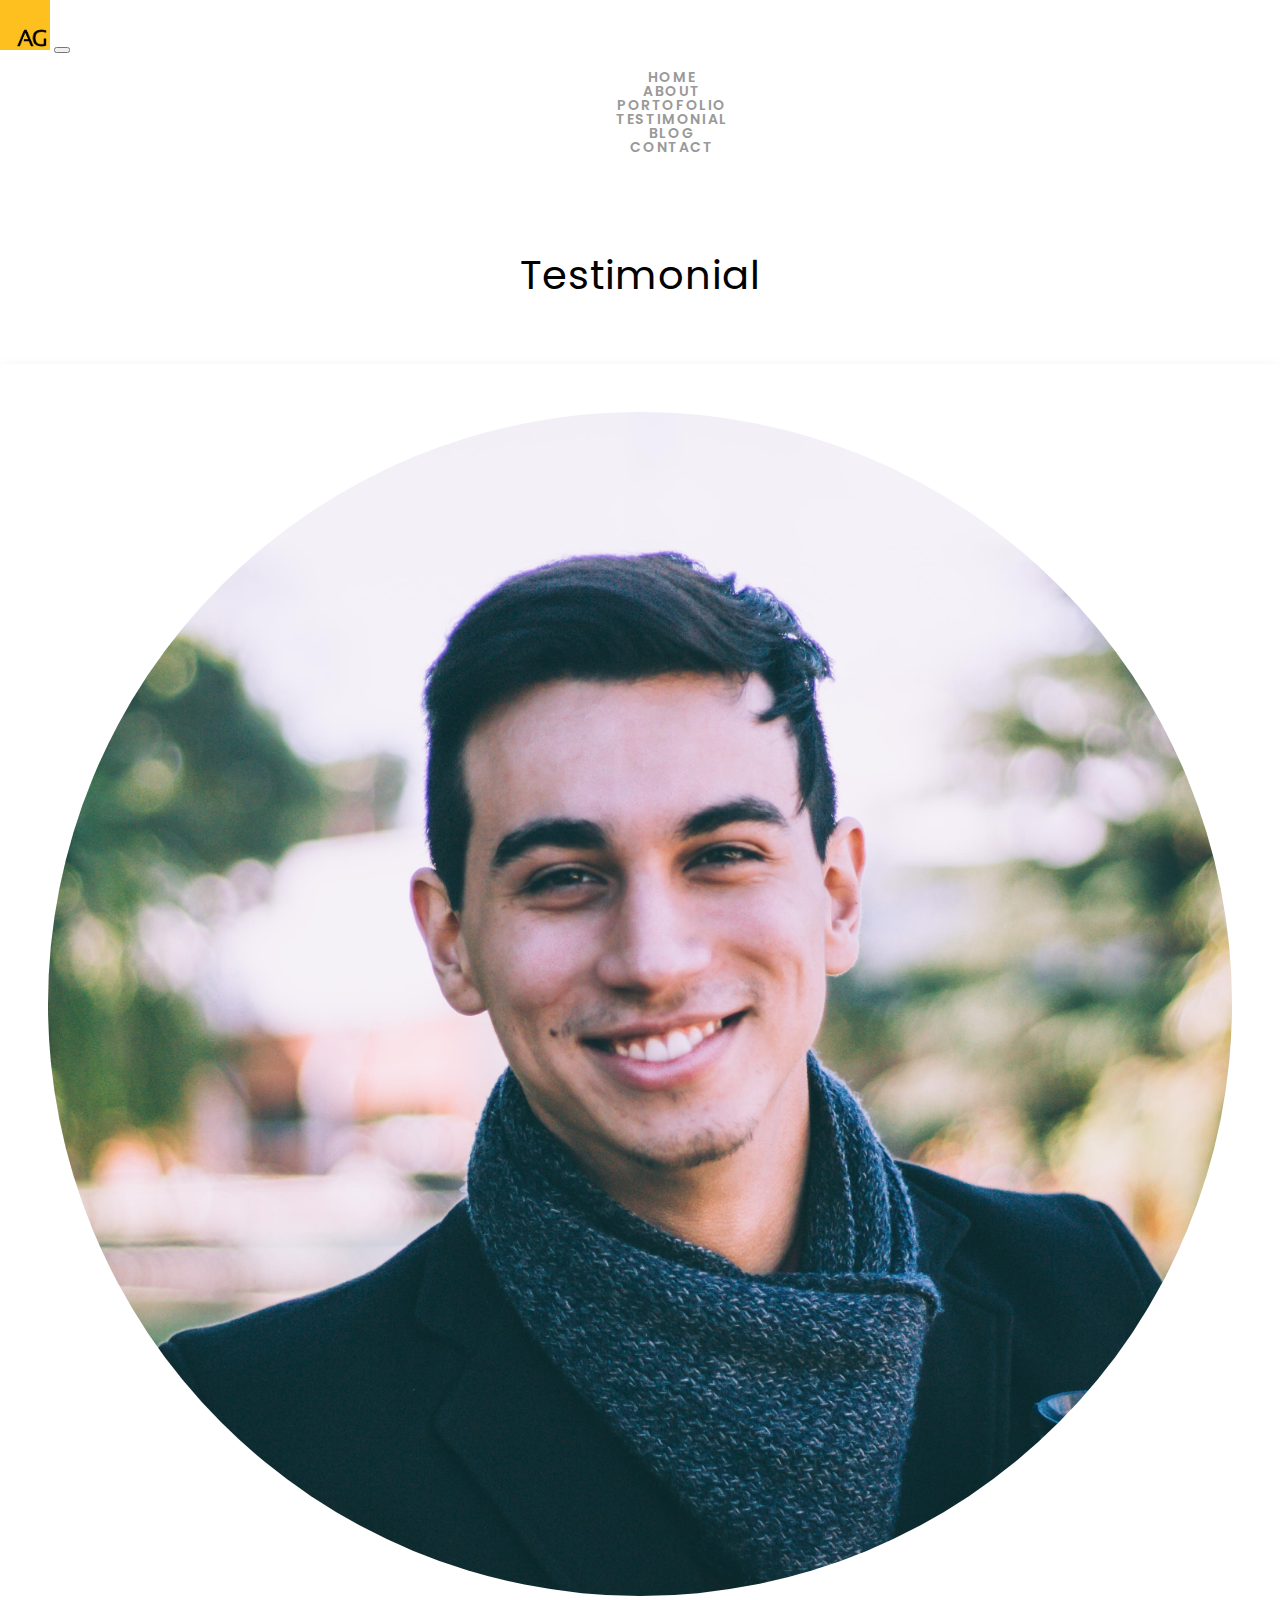
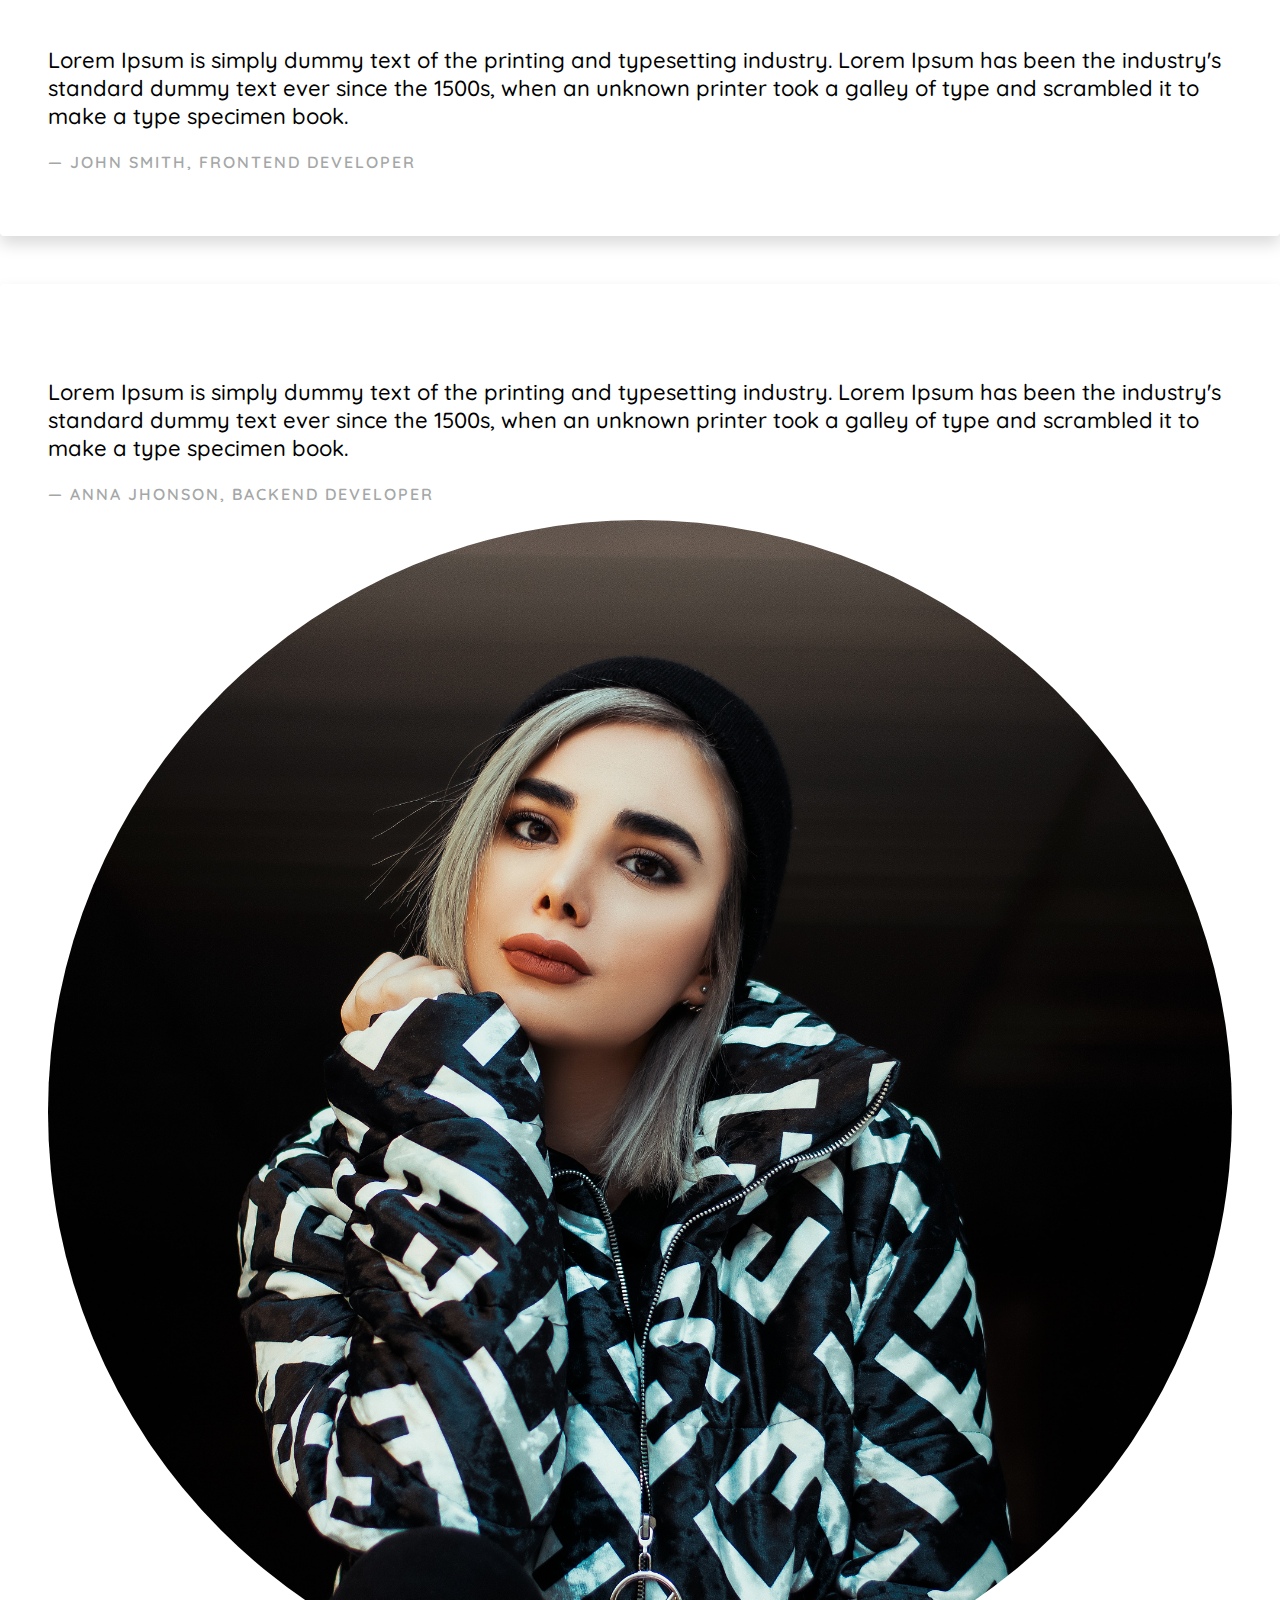
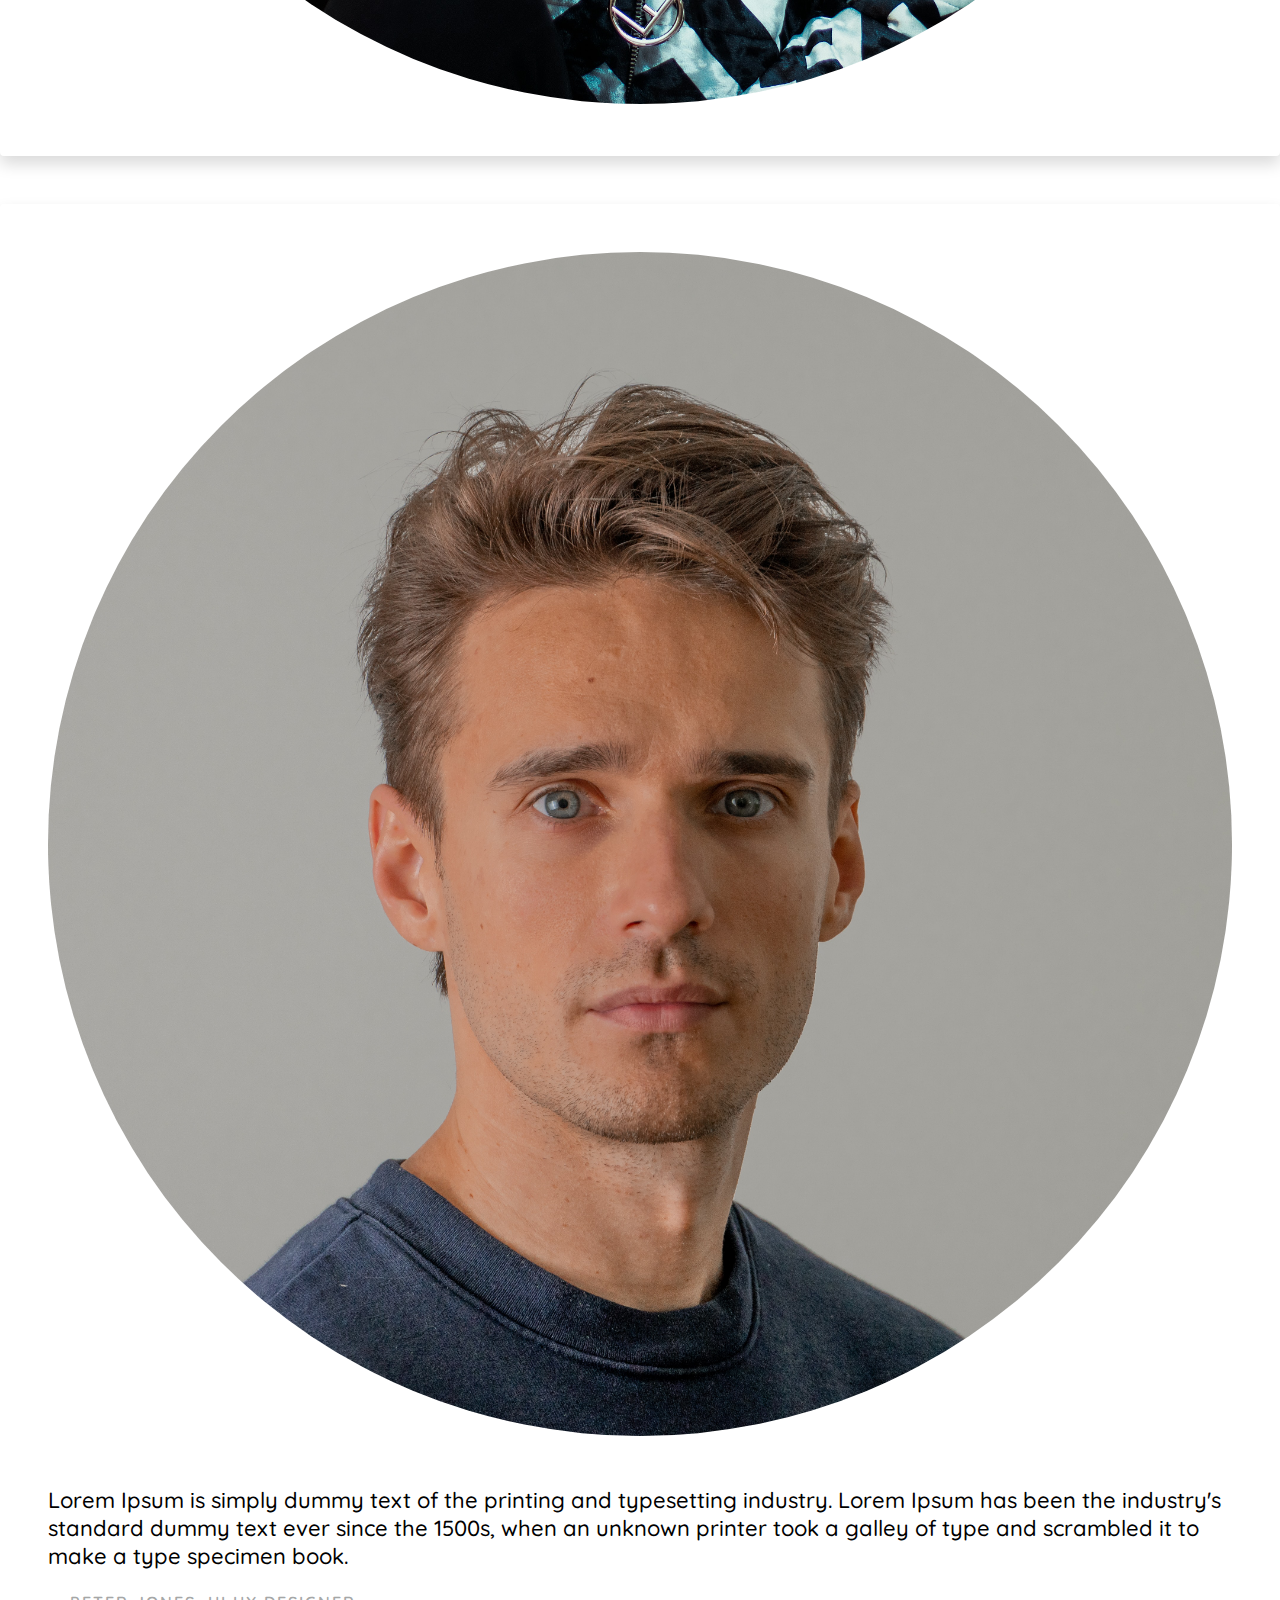
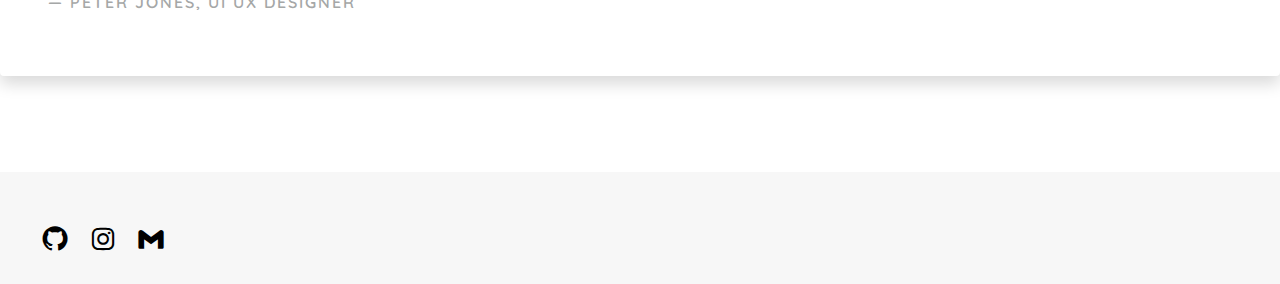
<file: testimonial.html>
<!DOCTYPE html>
<html lang="en">
  <head>
    <meta charset="UTF-8" />
    <meta http-equiv="X-UA-Compatible" content="IE=edge" />
    <meta name="viewport" content="width=device-width, initial-scale=1.0" />
    <title>Aguud</title>
    <!-- google font -->
    <link
      href="https://fonts.googleapis.com/css2?family=Poppins:ital,wght@0,100;0,200;0,300;0,400;0,500;0,600;0,700;0,800;0,900;1,100;1,200;1,300;1,400;1,500;1,600;1,700;1,800;1,900&display=swap"
      rel="stylesheet"
    />
    <link
      href="https://fonts.googleapis.com/css2?family=Quicksand:wght@300;400;500;600;700&display=swap"
      rel="stylesheet"
    />
    <!-- bootstrap css file -->
    <link
      href="https://cdn.jsdelivr.net/npm/bootstrap@5.0.2/dist/css/bootstrap.min.css"
      rel="stylesheet"
      integrity="sha384-EVSTQN3/azprG1Anm3QDgpJLIm9Nao0Yz1ztcQTwFspd3yD65VohhpuuCOmLASjC"
      crossorigin="anonymous"
    />
    <!-- box icon  -->
    <link
      href="https://unpkg.com/boxicons@2.1.2/css/boxicons.min.css"
      rel="stylesheet"
    />
    <!-- css file -->
    <link rel="stylesheet" href="./css/style.css" />
  </head>
  <body>
    <!-- main start -->
    <div class="main-wrapper">
      <!-- header start -->
      <div class="header">
        <!-- nav start -->
        <nav class="navbar navbar-expand-lg navbar-light">
          <div class="container">
            <a class="navbar-brand" href="index.html">
              <img src="img/logo aguud2.png" width="50" alt="" />
            </a>
            <button
              class="navbar-toggler"
              type="button"
              data-bs-toggle="collapse"
              data-bs-target="#navbarSupportedContent"
              aria-controls="navbarSupportedContent"
              aria-expanded="false"
              aria-label="Toggle navigation"
            >
              <span class="navbar-toggler-icon"></span>
            </button>
            <div class="collapse navbar-collapse" id="navbarSupportedContent">
              <ul class="navbar-nav ms-auto mt-2 mt-lg-0">
                <li class="nav-item">
                  <a class="nav-link" href="index.html">Home</a>
                </li>
                <li class="nav-item">
                  <a class="nav-link" href="about.html">About</a>
                </li>
                <li class="nav-item">
                  <a class="nav-link" href="portofolio.html">Portofolio</a>
                </li>
                <li class="nav-item">
                  <a class="nav-link" href="testimonial.html">Testimonial</a>
                </li>
                <li class="nav-item">
                  <a class="nav-link" href="blog.html">Blog</a>
                </li>
                <li class="nav-item">
                  <a class="nav-link" href="contact.html">Contact</a>
                </li>
              </ul>
            </div>
          </div>
        </nav>
        <!-- nav end -->
      </div>
      <!-- header end -->
      <!-- testimonial start -->
      <div class="testimonial-section">
        <div class="container">
          <div class="row">
            <h1 class="test-title">Testimonial</h1>
          </div>
          <!-- testimonial 1 -->
          <div class="row">
            <div class="card">
              <div class="row justify-content-center align-items-center">
                <div class="col-lg-3 col-md-6">
                  <img src="img/testimonial/test-1.jpg" alt="" />
                </div>
                <div class="col-lg-9">
                  <p class="test-desc">
                    Lorem Ipsum is simply dummy text of the printing and
                    typesetting industry. Lorem Ipsum has been the industry's
                    standard dummy text ever since the 1500s, when an unknown
                    printer took a galley of type and scrambled it to make a
                    type specimen book.
                    <p class="test-name">&mdash; John Smith, FrontEnd Developer</p>
                  </p>
                </div>
              </div>
            </div>
          </div>
          <!-- testimonial 2 -->
          <div class="row">
            <div class="card">
              <div class="row justify-content-center align-items-center">
                <div class="col-lg-9 order-2 order-lg-1">
                  <p class="test-desc">
                    Lorem Ipsum is simply dummy text of the printing and
                    typesetting industry. Lorem Ipsum has been the industry's
                    standard dummy text ever since the 1500s, when an unknown
                    printer took a galley of type and scrambled it to make a
                    type specimen book.
                    <p class="test-name">&mdash; Anna Jhonson, BackEnd Developer </p>
                  </p>
                </div>
                <div class="col-lg-3 col-md-6 order-1 order-lg-2">
                  <img src="img/testimonial/test-2.jpg" alt="" />
                </div>
              </div>
            </div>
          </div>
          <!-- testimonial 3 -->
          <div class="row">
            <div class="card">
              <div class="row justify-content-center align-items-center">
                <div class="col-lg-3 col-md-6">
                  <img src="img/testimonial/test-3.jpg" alt="" />
                </div>
                <div class="col-lg-9">
                  <p class="test-desc">
                    Lorem Ipsum is simply dummy text of the printing and
                    typesetting industry. Lorem Ipsum has been the industry's
                    standard dummy text ever since the 1500s, when an unknown
                    printer took a galley of type and scrambled it to make a
                    type specimen book.
                    <p class="test-name">&mdash; Peter Jones, UI UX Designer </p>
                  </p>
                </div>
              </div>
            </div>
          </div>
        </div>
      </div>
      <!-- testimonial end -->
    </div>
    <!-- main end -->
    <!-- footer start-->
    <div class="footer">
      <div class="container">
        <div class="social-media text-center">
          <ul class="footer-list">
            <li>
              <a href="https://github.com/aguspranyoto"
                ><i class="bx bxl-github"></i
              ></a>
            </li>
            <li>
              <a href="https://www.instagram.com/aguud/"
                ><i class="bx bxl-instagram"></i
              ></a>
            </li>
            <li>
              <a href="mailto:agusprnyt@gmail.com"
                ><i class="bx bxl-gmail"></i
              ></a>
            </li>
          </ul>
        </div>
      </div>
    </div>
    <!-- footer end -->

    <!-- script bootstrap js -->
    <script
      src="https://cdn.jsdelivr.net/npm/bootstrap@5.0.2/dist/js/bootstrap.bundle.min.js"
      integrity="sha384-MrcW6ZMFYlzcLA8Nl+NtUVF0sA7MsXsP1UyJoMp4YLEuNSfAP+JcXn/tWtIaxVXM"
      crossorigin="anonymous"
    ></script>
  </body>
</html>
</file>
<file: css/style.css>
/* general css */

body {
  margin: 0 auto;
  padding: 0;
  box-sizing: border-box;
  font-family: "Quicksand", sans-serif;
  overflow-x: hidden;
}

ul {
  list-style: none;
}

img {
  max-width: 100%;
}
/* links */
a {
  text-decoration: none !important;
  color: #999;
  transition: all 0.5s ease-in-out;
}

a:hover {
  color: #0dcaf0 !important;
}

/* navbar */
.navbar {
  position: relative;
}

.navbar-collapse {
  text-align: center;
}

.navbar-light .navbar-toggler:focus {
  color: #000;
  box-shadow: 0 0 0 2px;
}

.navbar ul li {
  position: relative;
  margin-left: 2.5rem;
  margin-right: 1rem;
}

.navbar ul li a {
  position: relative;
  display: block;
  font-family: "Poppins", sans-serif;
  font-size: 14px;
  font-weight: 600;
  line-height: 14px;
  letter-spacing: 1.6px;
  text-transform: uppercase;
  color: #999;
}

/* banner content */
.banner-section {
  position: relative;
  padding-top: 3rem;
  padding-bottom: 3rem;
}

.banner-section .banner-title {
  position: relative;
  margin: 0;
  padding-top: 3rem;
  padding-bottom: 2rem;
  font-family: "Poppins", sans-serif;
  font-size: 40px;
  font-weight: 400;
  letter-spacing: 1px;
  color: #000;
}

.banner-section .banner-desc {
  position: relative;
  font-size: 22px;
  font-weight: 500;
}

.banner-section .banner-btn {
  position: relative;
  font-size: 16px;
  font-weight: 600;
  letter-spacing: 2px;
  text-transform: uppercase;
  color: #a5a7a7;
}

/* about section */
.about-section {
  position: relative;
  padding-top: 3rem;
  padding-bottom: 3rem;
}

.about-section .about-title {
  position: relative;
  margin: 0;
  padding-top: 3rem;
  padding-bottom: 2rem;
  font-family: "Poppins", sans-serif;
  font-size: 40px;
  font-weight: 400;
  letter-spacing: 1px;
  color: #000;
  text-transform: capitalize;
}

.about-section .about-desc {
  position: relative;
  font-size: 22px;
  font-weight: 500;
}

/* portofolio section */
.portofolio-section {
  position: relative;
  padding-top: 3rem;
  padding-bottom: 3rem;
}

.portofolio-section .port-title {
  position: relative;
  padding-top: 3rem;
  font-family: "Poppins", sans-serif;
  font-size: 40px;
  font-weight: 400;
  letter-spacing: 1px;
  text-transform: uppercase;
  color: #000;
}

.portofolio-section .port-role,
.portofolio-section .port-job {
  position: relative;
  margin-top: 20px;
  font-size: 16px;
  font-weight: 600;
  letter-spacing: 2px;
  text-transform: uppercase;
  color: #a5a7a7;
}

.portofolio-section .port-desc {
  position: relative;
  font-size: 22px;
  font-weight: 500;
}

/* testimonial */
.testimonial-section {
  position: relative;
  padding-top: 3rem;
  padding-bottom: 3rem;
}

.testimonial-section .test-title {
  position: relative;
  padding-bottom: 2rem;
  font-family: "Poppins", sans-serif;
  font-size: 40px;
  font-weight: 400;
  letter-spacing: 1px;
  text-transform: capitalize;
  text-align: center;
  color: #000;
}

.testimonial-section .card {
  position: relative;
  margin-bottom: 3rem;
  padding: 3rem;
  border: none;
  border-radius: 0.25rem;
  background: #fff;
  box-shadow: 0 0.5rem 1rem rgba(0, 0, 0, 0.15);
}

.testimonial-section img {
  position: relative;
  border-radius: 50%;
}

.testimonial-section .test-desc {
  position: relative;
  padding-top: 1.5rem;
  font-size: 22px;
  font-weight: 500;
}

.testimonial-section .test-name {
  position: relative;
  font-size: 16px;
  font-weight: 600;
  letter-spacing: 2px;
  text-transform: uppercase;
  color: #a5a7a7;
}

/* blog */
.blog-section {
  position: relative;
  padding-top: 3rem;
  padding-bottom: 3rem;
}

.blog-section .blog-title {
  position: relative;
  padding-bottom: 2rem;
  font-family: "Poppins", sans-serif;
  font-size: 40px;
  font-weight: 400;
  letter-spacing: 1px;
  text-align: center;
  color: #000;
}

.blog-section .card {
  position: relative;
  height: 100%;
  padding-top: 2rem;
  padding-bottom: 1.5rem;
  padding-left: 1rem;
  padding-right: 1rem;
  border: none;
  border-radius: 0.25rem;
  background: #fff;
  box-shadow: 0 0.5rem 1rem rgba(0, 0, 0, 0.15);
}

.blog-section .blog-img {
  position: relative;
  height: 100%;
}

.blog-section .blog-name,
.about-section .blog-btn {
  position: relative;
  margin-top: 20px;
  padding: 0;
  font-weight: 600;
  font-size: 16px;
  letter-spacing: 2px;
  text-transform: uppercase;
  color: #a5a7a7;
}

.blog-section .card-btn {
  position: relative;
  text-align: center;
  text-transform: uppercase;
}

.blog-section .card-title {
  position: relative;
  font-size: 20px;
  font-weight: 400;
  letter-spacing: 1px;
  color: #000;
}

.blog-section .card-desc {
  position: relative;
  padding-top: 1.5rem;
  font-size: 20px;
  font-weight: 500;
}

/* contact */
.contact-section {
  position: relative;
  padding-top: 3rem;
  padding-bottom: 3rem;
}

.contact-section .contact-title {
  position: relative;
  margin: 0;
  padding-top: 3rem;
  padding-bottom: 2rem;
  font-family: "Poppins", sans-serif;
  font-size: 40px;
  font-weight: 400;
  letter-spacing: 1px;
  text-transform: capitalize;
  color: #000;
}

.contact-section p {
  position: relative;
  font-size: 22px;
  font-weight: 500;
}

/* footer */
.footer {
  position: relative;
  padding-top: 50px;
  background: #f7f7f7;
}

.footer .social-media .footer-list {
  position: relative;
  margin: 0 0 20px 0;
  display: inline-block;
}

.footer .social-media .footer-list li {
  float: left;
  margin-right: 10px;
}

.footer .social-media .footer-list li a {
  position: relative;
  font-size: 30px;
  font-weight: 500;
  letter-spacing: 0.5rem;
  color: #000;
}
</file>
